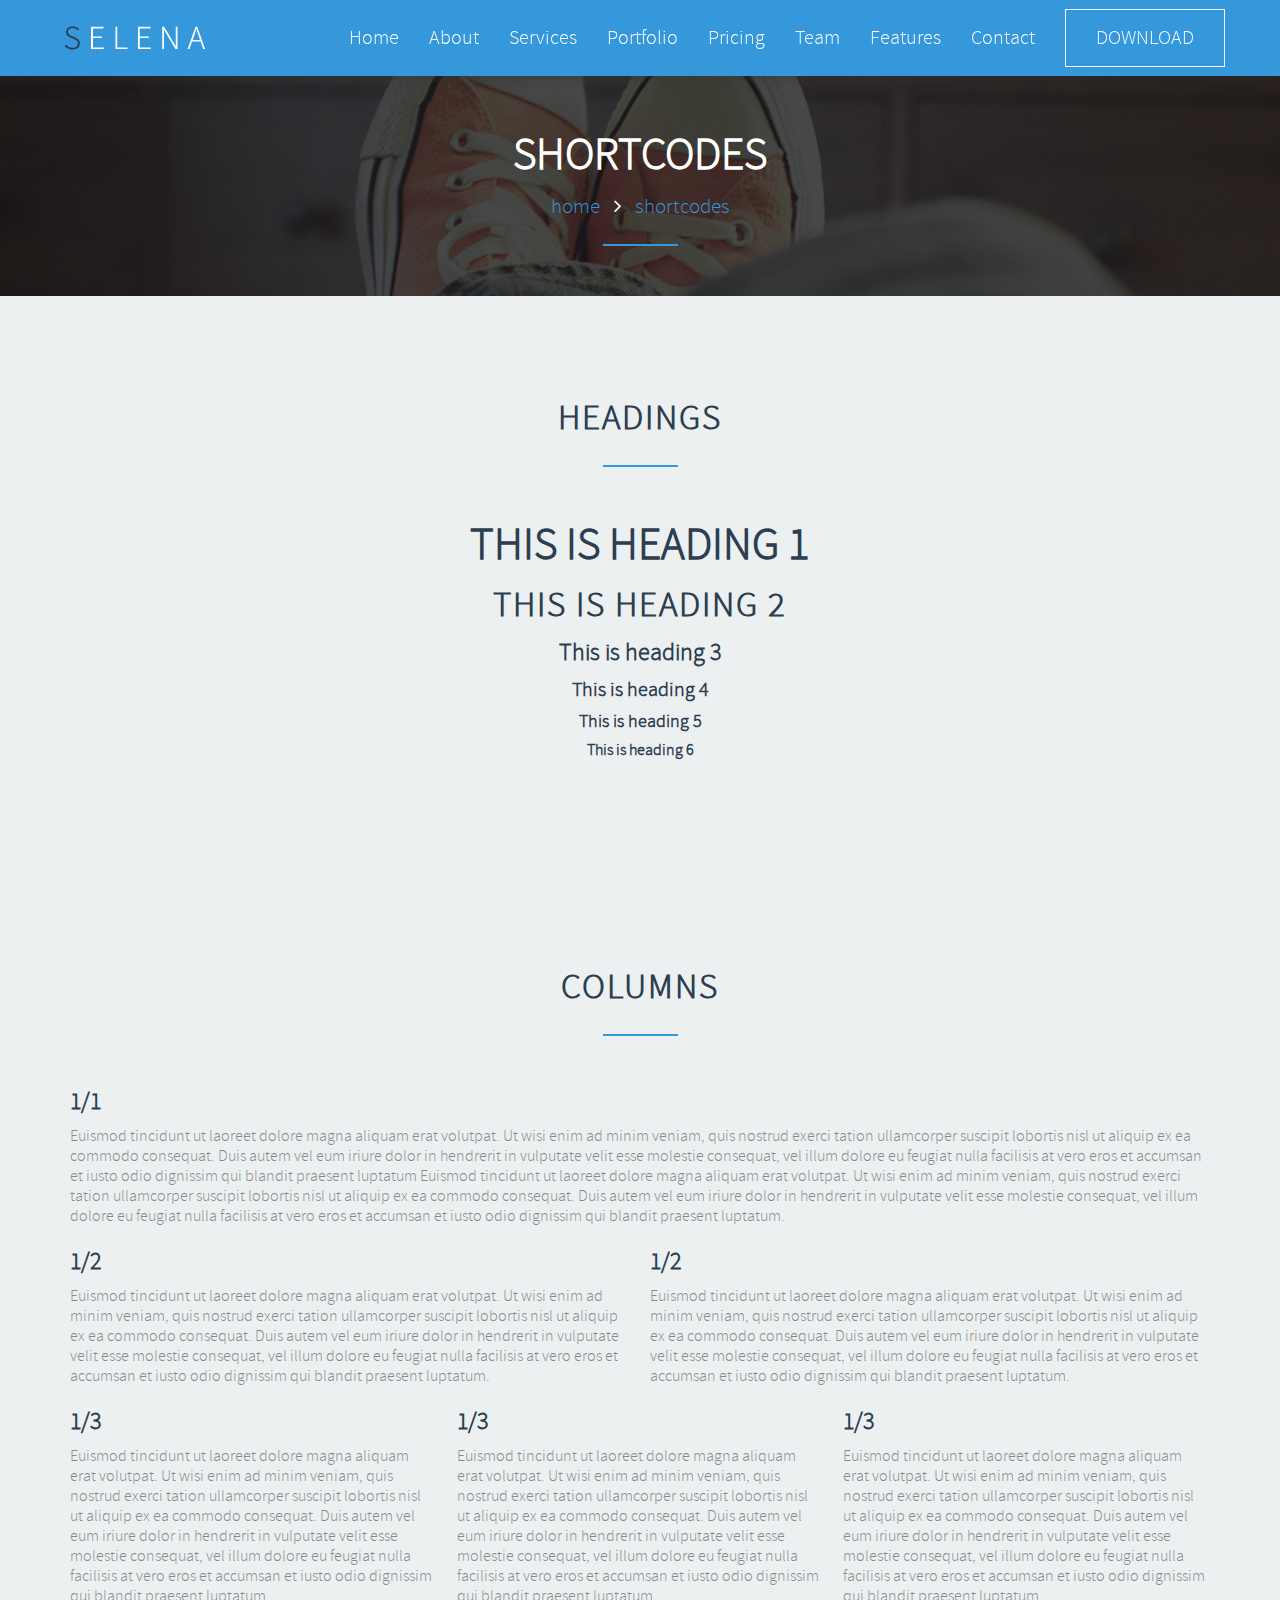
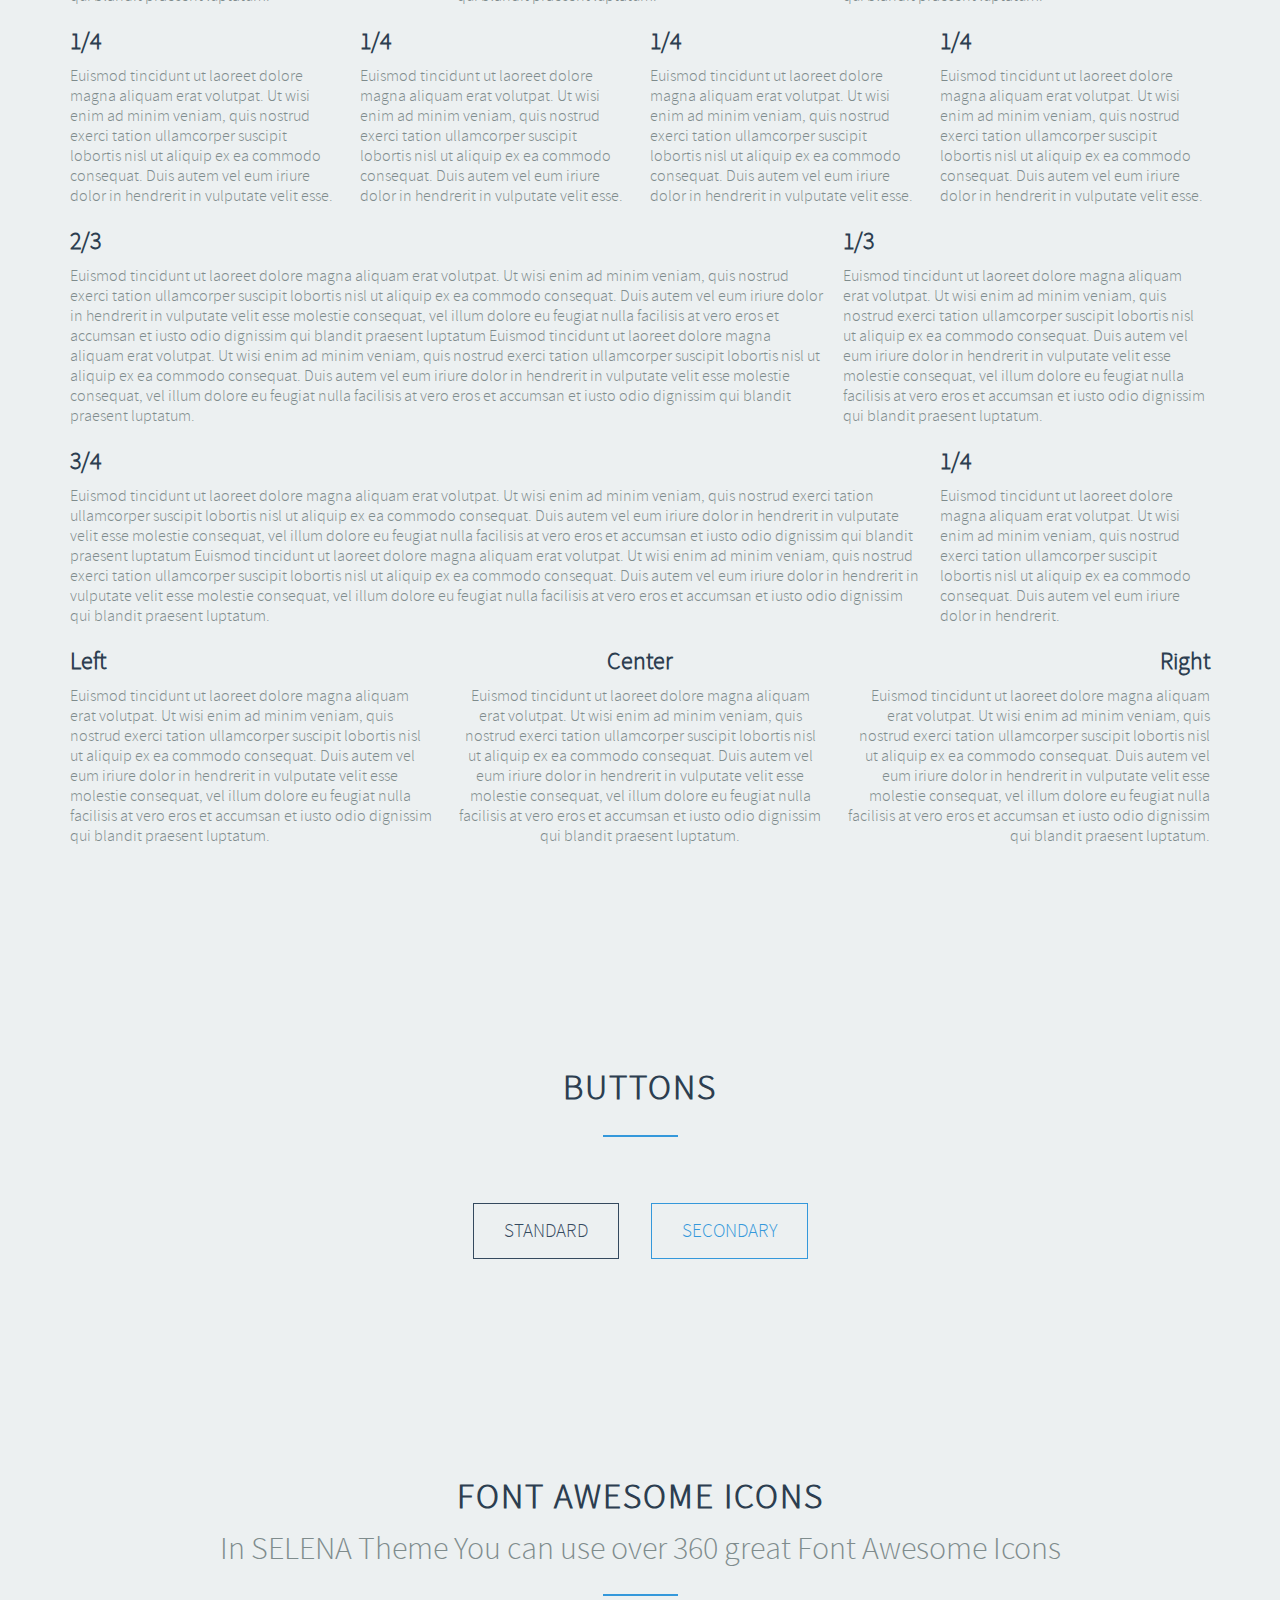
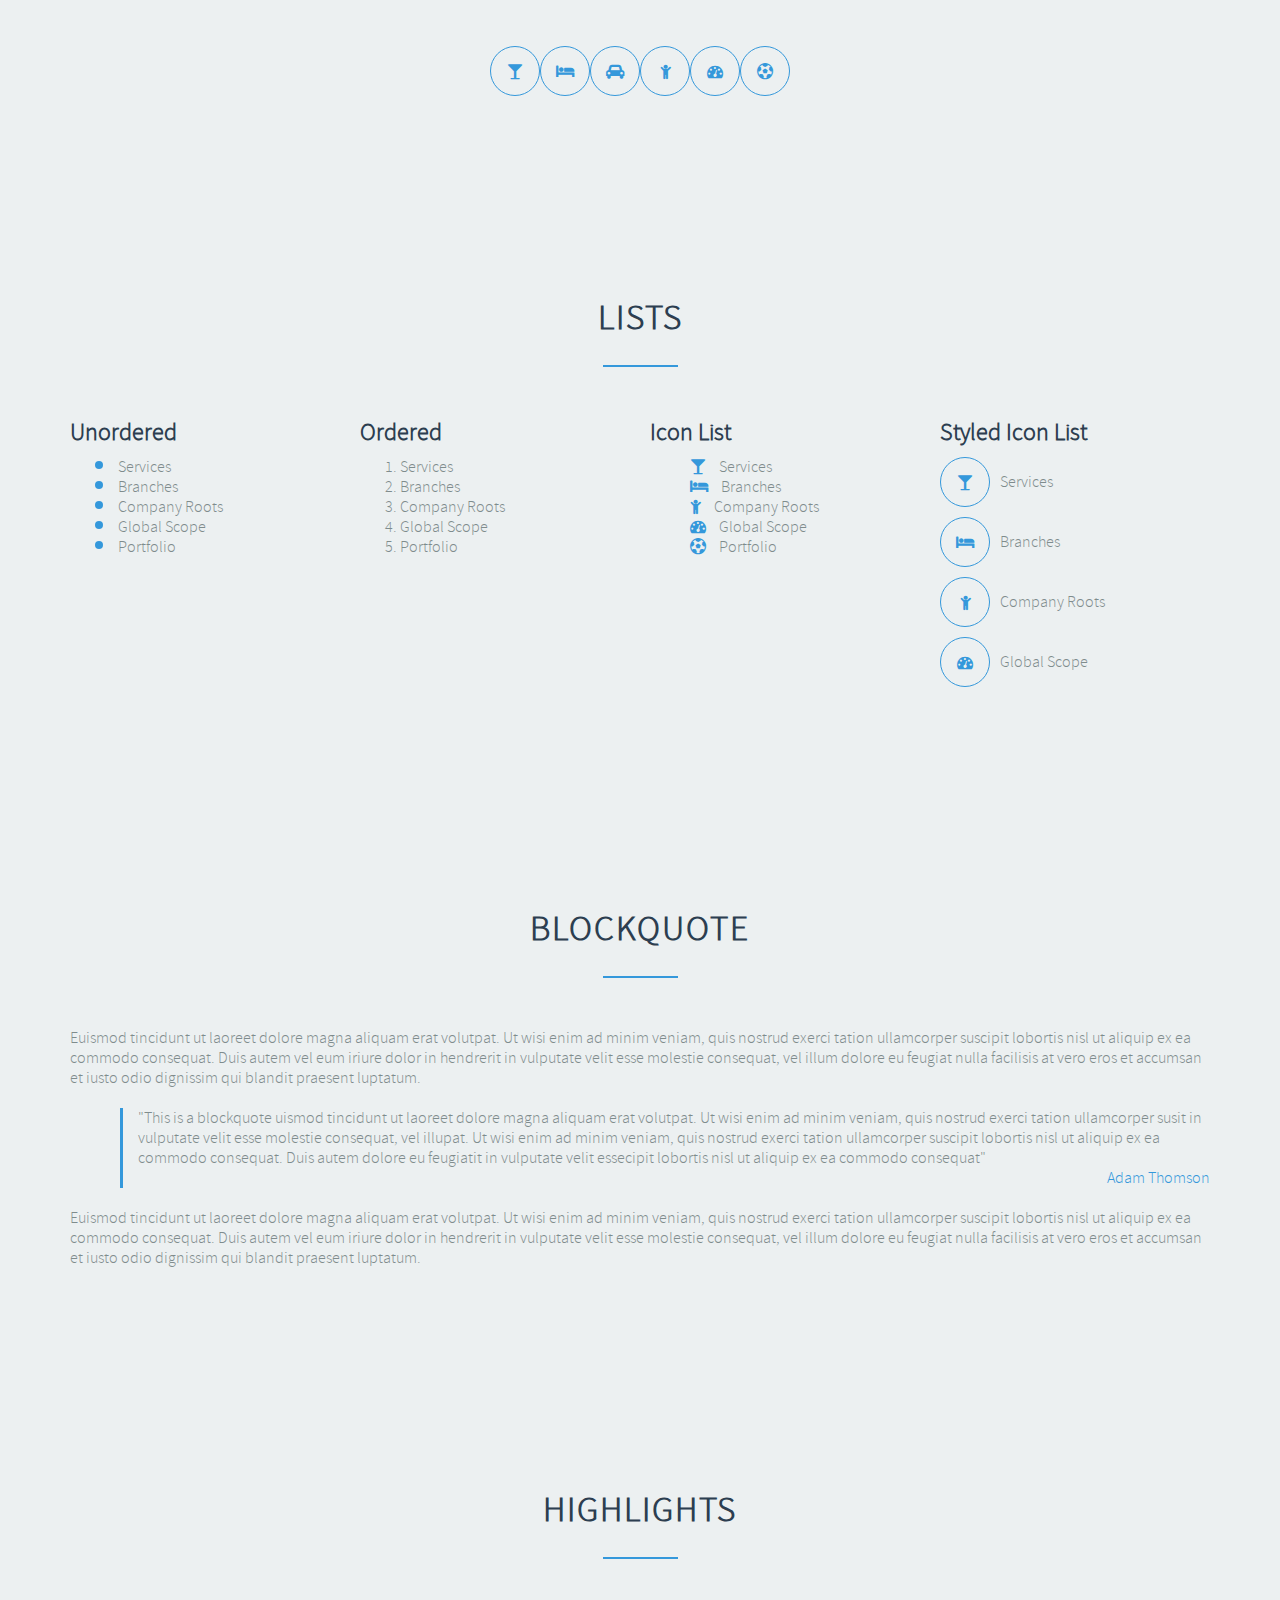
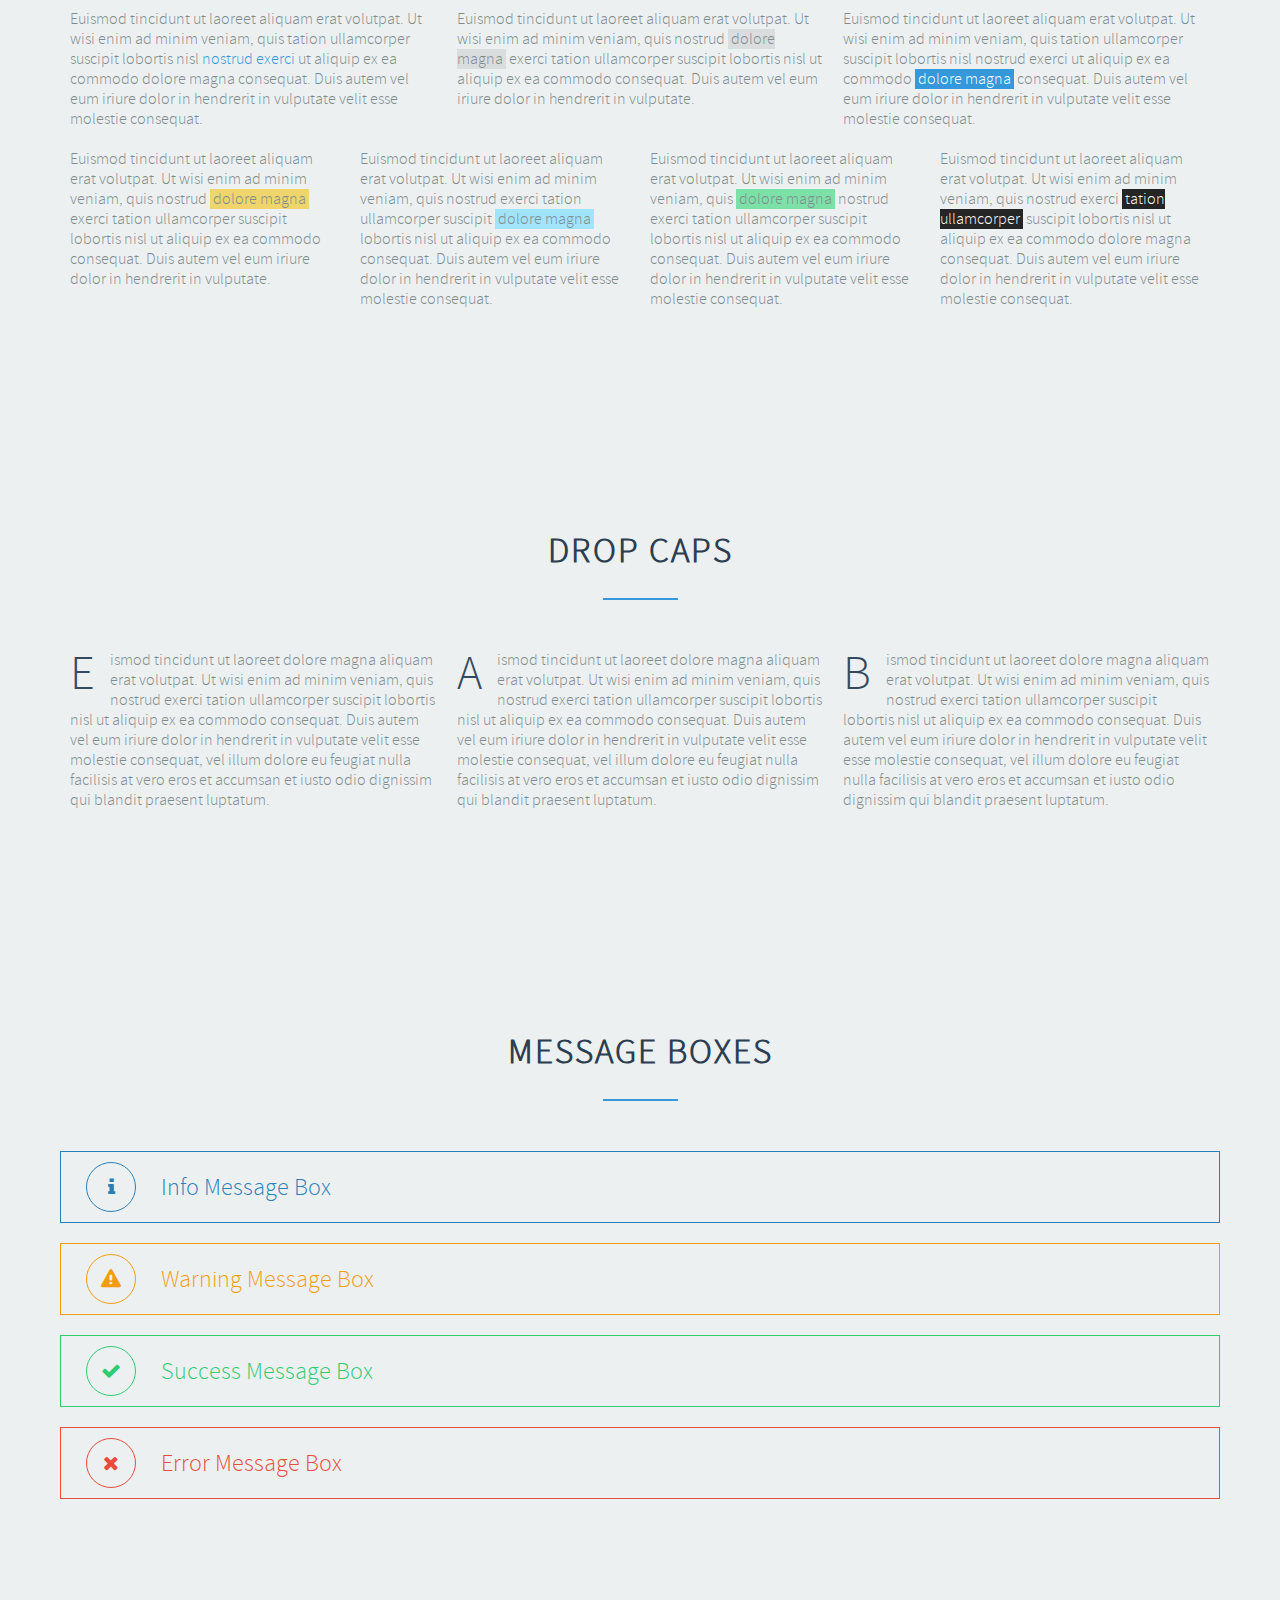
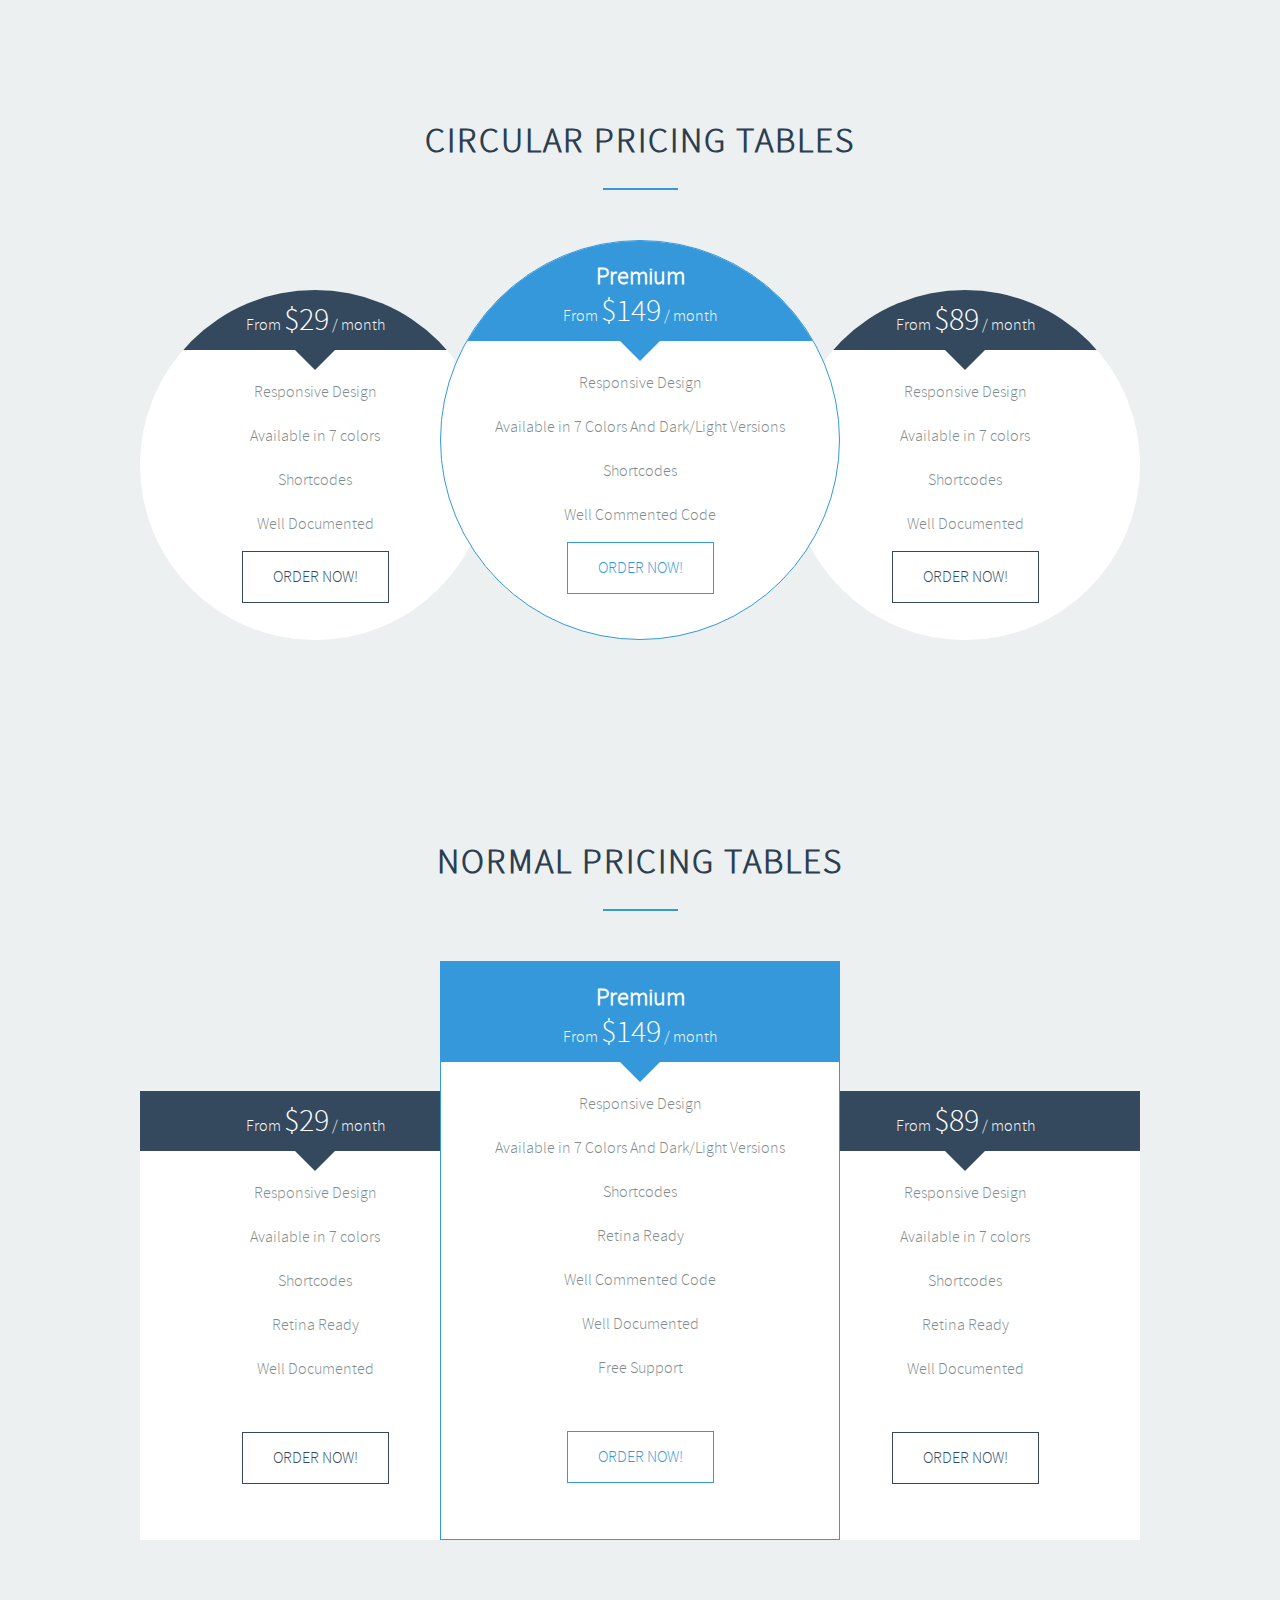
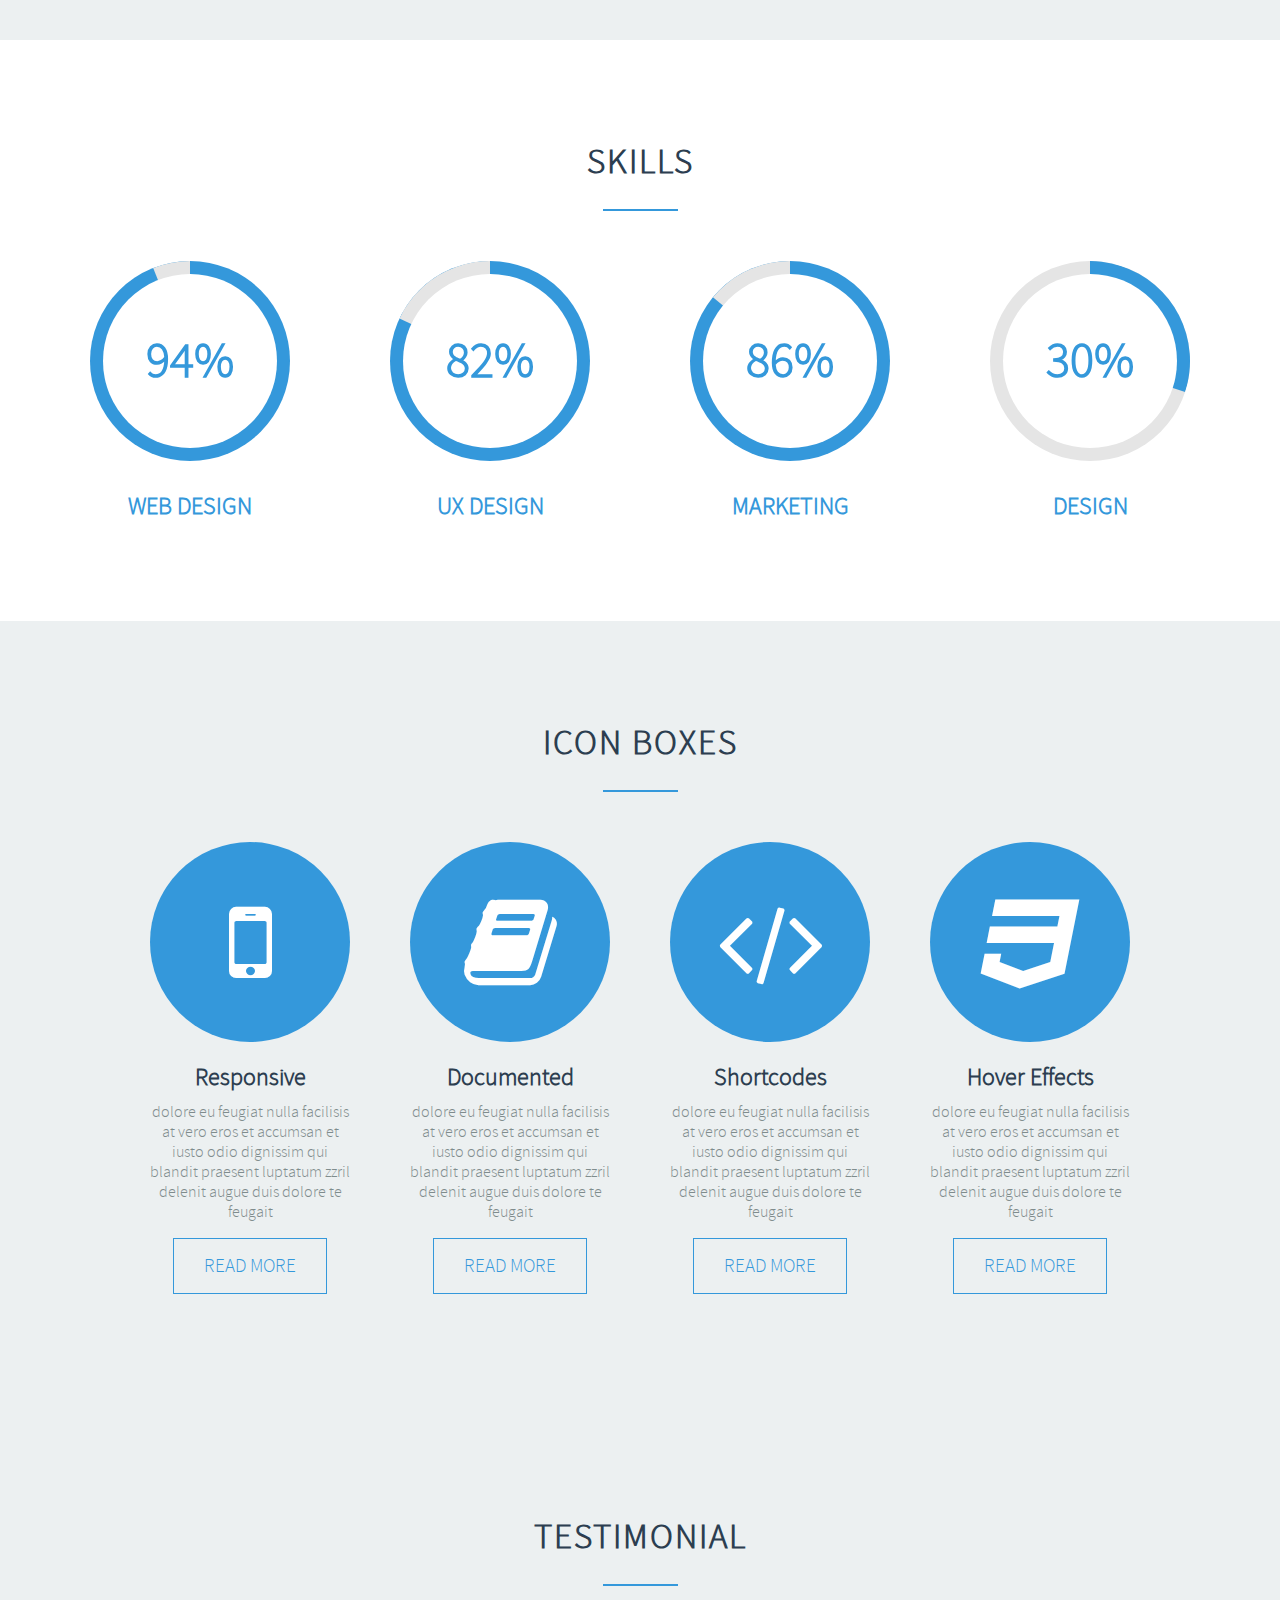
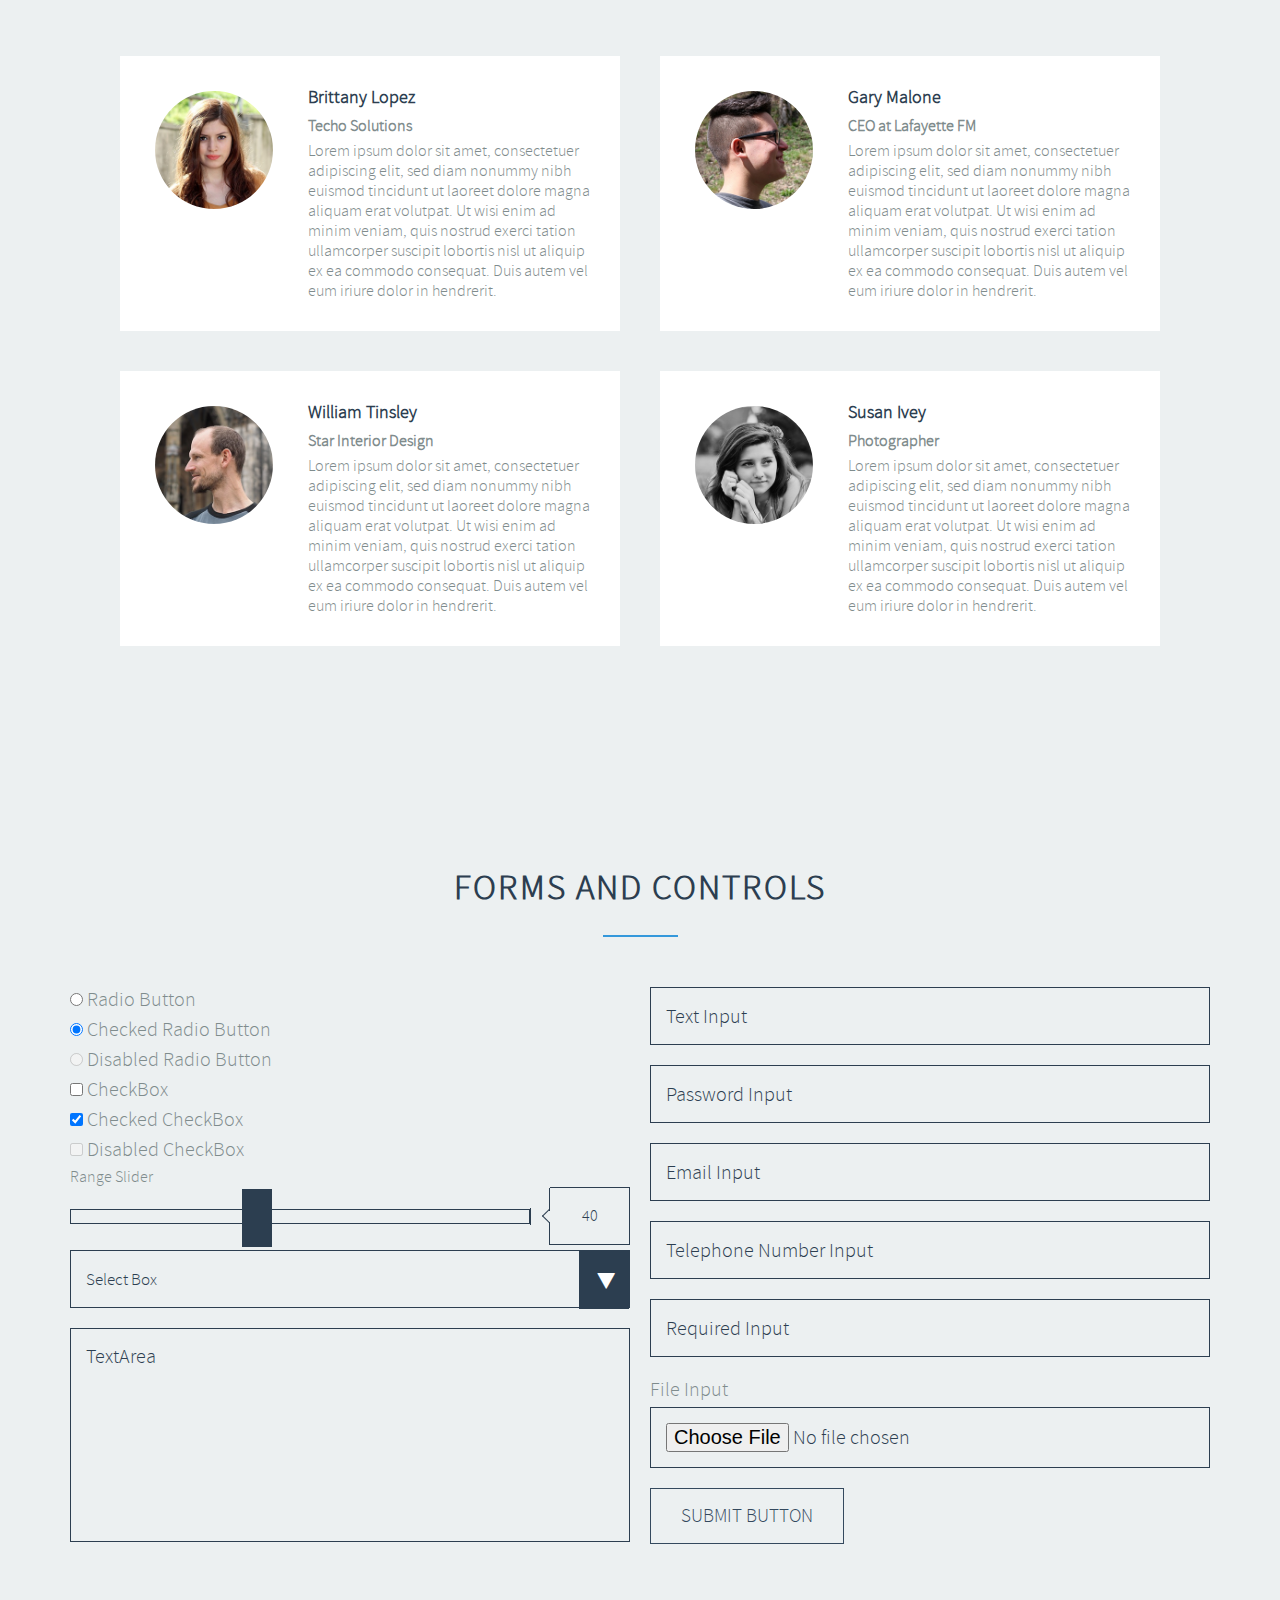
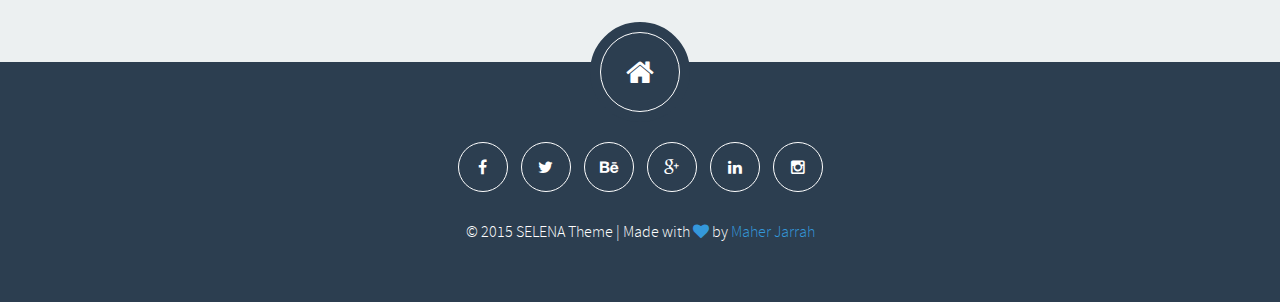
<file: shortcodes.html>
<!-------------------------------------------------------------------------------
=========================================
SELENA - Free Multi-purpose One Page Template
Version: 1.0 (Initial Release)
Designed By: Maher Jarrah

Website:		http://maherjarrah.com
Twitter:			https://twitter.com/MaherJarrah1
Facebook:		https://fb.com/maherjarrah111
Behance: 		https://www.behance.net/maherjarrah

You can use this template for your personal purposes only, and it's under Creative Commons Attribution-NonCommercial v3.0 license https://creativecommons.org/licenses/by-nc/3.0/
=========================================
--------------------------------------------------------------------------------->

<!DOCTYPE html>
<html lang="en">
<head>
<meta charset="UTF-8">
<meta name="description" content="SELENA - Free Multi-Purpose One Page Template">
<meta name="keywords" content="SELENA, Free, Multi-Purpose, One Page, Template, Responsive, HTML5, CSS3">
<meta name="author" content="Maher Jarrah">
<meta name="viewport" content="width=device-width, initial-scale=1, maximum-scale=1">

<!-- SITE TITLE -->
<title>SELENA - Free Multi-Purpose One Page Template</title>

<!-- =========================
      FAV AND TOUCH ICONS  
========================= -->	
<link rel="icon" href="images/favicon.ico">
<link rel="apple-touch-icon" sizes="57x57" href="images/apple-touch-icon-57x57.png">
<link rel="apple-touch-icon" sizes="60x60" href="images/apple-touch-icon-60x60.png">
<link rel="apple-touch-icon" sizes="72x72" href="images/apple-touch-icon-72x72.png">
<link rel="apple-touch-icon" sizes="76x76" href="images/apple-touch-icon-76x76.png">
<link rel="apple-touch-icon" sizes="114x114" href="images/apple-touch-icon-114x114.png">
<link rel="apple-touch-icon" sizes="120x120" href="images/apple-touch-icon-120x120.png">
<link rel="apple-touch-icon" sizes="144x144" href="images/apple-touch-icon-144x144.png">
<link rel="apple-touch-icon" sizes="152x152" href="images/apple-touch-icon-152x152.png">
<link rel="apple-touch-icon" sizes="180x180" href="images/apple-touch-icon-180x180.png">

<!-- =========================
     STYLESHEET
========================= -->	
<!-- FONT AWESOME -->
<link rel="stylesheet" href="css/font-awesome.min.css">

<!-- FORMSTONE NAVIGATION -->
<link rel="stylesheet" href="css/navigation.css">

<!-- COLORS -->
<link rel="stylesheet" href="css/colors/blue.css"> <!-- DEFAULT COLOR/ CURRENTLY USING -->
<!-- <link rel="stylesheet" href="css/colors/red.css"> -->
<!-- <link rel="stylesheet" href="css/colors/green.css"> -->
<!-- <link rel="stylesheet" href="css/colors/yellow.css"> -->
<!-- <link rel="stylesheet" href="css/colors/turquoise.css"> -->
<!-- <link rel="stylesheet" href="css/colors/purple.css"> -->
<!-- <link rel="stylesheet" href="css/colors/orange.css"> -->

<!-- CUSTOM STYLESHEET -->
<link rel="stylesheet" href="css/styles.css">

<!-- RESPONSIVE FIXES -->
<link rel="stylesheet" href="css/responsive.css">

<!-- Jquery -->
<script src="js/jquery-2.0.3.min.js"></script>

<script>
//make sure that js is enabled
$('html').addClass('js');
</script>

<!--[if IE]>
<style>label {display: block;}</style>
<![endif]-->

</head>

<body>
<!-- =========================
     PRELOADER
========================== -->
<div class="preloader"></div>

<!-- =========================
     NAVIGATION 
========================== -->
<nav class="navigation dark-bg">
	<div class="wrapper">
		
		<!-- NAVIGATION HEADER -->
		<div class="navbar-header">
			<!-- LOGO -->
			<a class="navigation-logo" href="#">
				<img src="images/logo.png" alt="logo">
			</a>	
		</div>
		
		<!-- NAVIGATION LINKS -->
		<ul class="navigation-links"  data-navigation-handle=".navbar-header">
			<li><a href="index.html#home">Home</a></li>
			
			<li><a href="index.html#about">About</a></li>
			
			<li><a href="index.html#services">Services</a></li>
			
			<li><a href="index.html#portfolio">Portfolio</a></li>
			
			<li><a href="index.html#pricing">Pricing</a></li>
			
			<li><a href="index.html#team">Team</a></li>
			
			<li>
				<a href="#" class="external">Features</a> <!-- external link (out of this page) -->
				
				<!-- DROP DOWN -->
				<ul>
					<li><a href="single-portfolio.html">Single Portfolio</a></li>
					<li><a href="404.html">404 Page</a></li>
					<li><a href="shortcodes.html">Shortcodes</a></li>
				</ul>
			</li>
			
			<li><a href="index.html#contact">Contact</a></li>	
			
			<li>
				<!-- BUTTON -->
				<div class="btn-container">
					<a class="btn standard-btn" href="#">Download</a>
				</div>		
			</li>
		</ul>
		
	</div> <!-- /END WRAPPER -->
</nav>

<!-- =========================
     HEADER
============================== -->	
<header class="page-header dark-bg" id="home">
	
	<div class="color-overlay">
		<div class="wrapper">
		
			<!-- HEADING -->
			<h1>Shortcodes</h1>
			
			<!-- BREADCRUMBS -->
			<div class="breadcrumbs">
				<a href="#">home</a>
				<i class="fa fa-angle-right"></i>
				
				<a href="#">shortcodes</a>
			</div>
			
			<!-- LINE -->
			<div class="main-line"></div>
			
		</div> <!-- /END WRAPPER -->
	</div> <!-- /END COLOR OVERLAY -->
	
</header>

<!-- =========================
     HEADINGS
============================== -->
<section>
	<div class="wrapper">
	
		<!-- HEADING -->
		<h2>Headings</h2>
		
		<!-- LINE -->
		<div class="main-line"></div>
		
		<h1>This is heading 1</h1>
		<h2>This is heading 2</h2>
		<h3>This is heading 3</h3>
		<h4>This is heading 4</h4>
		<h5>This is heading 5</h5>
		<h6>This is heading 6</h6>
		
	</div> <!-- /END WRAPPER -->
</section>

<!-- =========================
     COLUMNS
============================== -->
<section>
	<div class="wrapper">
	
		<!-- HEADING -->
		<h2>Columns</h2>
		
		<!-- LINE -->
		<div class="main-line"></div>
		
		<!-- ONE COLUMNS -->
		<div class="col-12">
			<!-- HEADING -->
			<h3>1/1</h3>
			
			<!-- PARAGRAPH -->
			<p>
				Euismod tincidunt ut laoreet dolore magna aliquam erat volutpat. Ut wisi enim ad minim veniam, quis nostrud exerci tation ullamcorper suscipit lobortis nisl ut aliquip ex ea commodo consequat. Duis autem vel eum iriure dolor in hendrerit in vulputate velit esse molestie consequat, vel illum dolore eu feugiat nulla facilisis at vero eros et accumsan et iusto odio dignissim qui blandit praesent luptatum Euismod tincidunt ut laoreet dolore magna aliquam erat volutpat. Ut wisi enim ad minim veniam, quis nostrud exerci tation ullamcorper suscipit lobortis nisl ut aliquip ex ea commodo consequat. Duis autem vel eum iriure dolor in hendrerit in vulputate velit esse molestie consequat, vel illum dolore eu feugiat nulla facilisis at vero eros et accumsan et iusto odio dignissim qui blandit praesent luptatum.
			</p>
		</div>
		
		<!-- TOW COLUMNS -->
		<div class="col-6">
			<!-- HEADING -->
			<h3>1/2</h3>
			<!-- PARAGRAPH -->
			<p>
				Euismod tincidunt ut laoreet dolore magna aliquam erat volutpat. Ut wisi enim ad minim veniam, quis nostrud exerci tation ullamcorper suscipit lobortis nisl ut aliquip ex ea commodo consequat. Duis autem vel eum iriure dolor in hendrerit in vulputate velit esse molestie consequat, vel illum dolore eu feugiat nulla facilisis at vero eros et accumsan et iusto odio dignissim qui blandit praesent luptatum.
			</p>
		</div>
		
		<div class="col-6">
			<!-- HEADING -->
			<h3>1/2</h3>
			
			<!-- PARAGRAPH -->
			<p>
				Euismod tincidunt ut laoreet dolore magna aliquam erat volutpat. Ut wisi enim ad minim veniam, quis nostrud exerci tation ullamcorper suscipit lobortis nisl ut aliquip ex ea commodo consequat. Duis autem vel eum iriure dolor in hendrerit in vulputate velit esse molestie consequat, vel illum dolore eu feugiat nulla facilisis at vero eros et accumsan et iusto odio dignissim qui blandit praesent luptatum.
			</p>
		</div>
		
		
		<!-- THREE COLUMNS -->
		<div class="col-4">
			<!-- HEADING -->
			<h3>1/3</h3>
			
			<!-- PARAGRAPH -->
			<p>
				Euismod tincidunt ut laoreet dolore magna aliquam erat volutpat. Ut wisi enim ad minim veniam, quis nostrud exerci tation ullamcorper suscipit lobortis nisl ut aliquip ex ea commodo consequat. Duis autem vel eum iriure dolor in hendrerit in vulputate velit esse molestie consequat, vel illum dolore eu feugiat nulla facilisis at vero eros et accumsan et iusto odio dignissim qui blandit praesent luptatum.
			</p>
		</div>
			
		<div class="col-4">
			<!-- HEADING -->
			<h3>1/3</h3>
				
			<!-- PARAGRAPH -->
			<p>
				Euismod tincidunt ut laoreet dolore magna aliquam erat volutpat. Ut wisi enim ad minim veniam, quis nostrud exerci tation ullamcorper suscipit lobortis nisl ut aliquip ex ea commodo consequat. Duis autem vel eum iriure dolor in hendrerit in vulputate velit esse molestie consequat, vel illum dolore eu feugiat nulla facilisis at vero eros et accumsan et iusto odio dignissim qui blandit praesent luptatum.
			</p>
		</div>
			
		<div class="col-4">
			<!-- HEADING -->
			<h3>1/3</h3>
			
			<!-- PARAGRAPH -->
			<p>
				Euismod tincidunt ut laoreet dolore magna aliquam erat volutpat. Ut wisi enim ad minim veniam, quis nostrud exerci tation ullamcorper suscipit lobortis nisl ut aliquip ex ea commodo consequat. Duis autem vel eum iriure dolor in hendrerit in vulputate velit esse molestie consequat, vel illum dolore eu feugiat nulla facilisis at vero eros et accumsan et iusto odio dignissim qui blandit praesent luptatum.
			</p>
		</div>
		
		<!-- FOUR COLUMNS -->
		<div class="col-3">
			<!-- HEADING -->
			<h3>1/4</h3>
			
			<!-- PARAGRAPH -->
			<p>
				Euismod tincidunt ut laoreet dolore magna aliquam erat volutpat. Ut wisi enim ad minim veniam, quis nostrud exerci tation ullamcorper suscipit lobortis nisl ut aliquip ex ea commodo consequat. Duis autem vel eum iriure dolor in hendrerit in vulputate velit esse.
			</p>
			
		</div>
			
		<div class="col-3">
			<!-- HEADING -->
			<h3>1/4</h3>
			
			<!-- PARAGRAPH -->
			<p>
				Euismod tincidunt ut laoreet dolore magna aliquam erat volutpat. Ut wisi enim ad minim veniam, quis nostrud exerci tation ullamcorper suscipit lobortis nisl ut aliquip ex ea commodo consequat. Duis autem vel eum iriure dolor in hendrerit in vulputate velit esse.
			</p>
		</div>
			
		<div class="col-3">
			<!-- HEADING -->
			<h3>1/4</h3>
			
			<!-- PARAGRAPH -->
			<p>
				Euismod tincidunt ut laoreet dolore magna aliquam erat volutpat. Ut wisi enim ad minim veniam, quis nostrud exerci tation ullamcorper suscipit lobortis nisl ut aliquip ex ea commodo consequat. Duis autem vel eum iriure dolor in hendrerit in vulputate velit esse.
			</p>
		</div>
			
		<div class="col-3">
			<!-- HEADING -->
			<h3>1/4</h3>
			
			<!-- PARAGRAPH -->
			<p>
				Euismod tincidunt ut laoreet dolore magna aliquam erat volutpat. Ut wisi enim ad minim veniam, quis nostrud exerci tation ullamcorper suscipit lobortis nisl ut aliquip ex ea commodo consequat. Duis autem vel eum iriure dolor in hendrerit in vulputate velit esse.
			</p>
		</div>
		
		<!--  -->
		<div class="col-8">
			<!-- HEADING -->
			<h3>2/3</h3>
			
			<!-- PARAGRAPH -->
			<p>
				Euismod tincidunt ut laoreet dolore magna aliquam erat volutpat. Ut wisi enim ad minim veniam, quis nostrud exerci tation ullamcorper suscipit lobortis nisl ut aliquip ex ea commodo consequat. Duis autem vel eum iriure dolor in hendrerit in vulputate velit esse molestie consequat, vel illum dolore eu feugiat nulla facilisis at vero eros et accumsan et iusto odio dignissim qui blandit praesent luptatum Euismod tincidunt ut laoreet dolore magna aliquam erat volutpat. Ut wisi enim ad minim veniam, quis nostrud exerci tation ullamcorper suscipit lobortis nisl ut aliquip ex ea commodo consequat. Duis autem vel eum iriure dolor in hendrerit in vulputate velit esse molestie consequat, vel illum dolore eu feugiat nulla facilisis at vero eros et accumsan et iusto odio dignissim qui blandit praesent luptatum.
			</p>
		</div>
		
		<div class="col-4">
			<!-- HEADING -->
			<h3>1/3</h3>
			
			<!-- PARAGRAPH -->
			<p>
				Euismod tincidunt ut laoreet dolore magna aliquam erat volutpat. Ut wisi enim ad minim veniam, quis nostrud exerci tation ullamcorper suscipit lobortis nisl ut aliquip ex ea commodo consequat. Duis autem vel eum iriure dolor in hendrerit in vulputate velit esse molestie consequat, vel illum dolore eu feugiat nulla facilisis at vero eros et accumsan et iusto odio dignissim qui blandit praesent luptatum.
			</p>
		</div>
		
		<!--  -->
		<div class="col-9">
			<!-- HEADING -->
			<h3>3/4</h3>
			
			<!-- PARAGRAPH -->
			<p>
				Euismod tincidunt ut laoreet dolore magna aliquam erat volutpat. Ut wisi enim ad minim veniam, quis nostrud exerci tation ullamcorper suscipit lobortis nisl ut aliquip ex ea commodo consequat. Duis autem vel eum iriure dolor in hendrerit in vulputate velit esse molestie consequat, vel illum dolore eu feugiat nulla facilisis at vero eros et accumsan et iusto odio dignissim qui blandit praesent luptatum Euismod tincidunt ut laoreet dolore magna aliquam erat volutpat. Ut wisi enim ad minim veniam, quis nostrud exerci tation ullamcorper suscipit lobortis nisl ut aliquip ex ea commodo consequat. Duis autem vel eum iriure dolor in hendrerit in vulputate velit esse molestie consequat, vel illum dolore eu feugiat nulla facilisis at vero eros et accumsan et iusto odio dignissim qui blandit praesent luptatum.
			</p>
		</div>
			
		<div class="col-3">
			<!-- HEADING -->
			<h3>1/4</h3>
			
			<!-- PARAGRAPH -->
			<p>
				Euismod tincidunt ut laoreet dolore magna aliquam erat volutpat. Ut wisi enim ad minim veniam, quis nostrud exerci tation ullamcorper suscipit lobortis nisl ut aliquip ex ea commodo consequat. Duis autem vel eum iriure dolor in hendrerit.
			</p>
		</div>
		
		<!-- TEXT LEFT -->
		<div class="col-4 text-left">
			<!-- HEADING -->
			<h3>Left</h3>
			
			<!-- PARAGRAPH -->
			<p>
				Euismod tincidunt ut laoreet dolore magna aliquam erat volutpat. Ut wisi enim ad minim veniam, quis nostrud exerci tation ullamcorper suscipit lobortis nisl ut aliquip ex ea commodo consequat. Duis autem vel eum iriure dolor in hendrerit in vulputate velit esse molestie consequat, vel illum dolore eu feugiat nulla facilisis at vero eros et accumsan et iusto odio dignissim qui blandit praesent luptatum.
			</p>
		</div>
		
		<!-- TEXT CENTER -->
		<div class="col-4 text-center">
			<!-- HEADING -->
			<h3>Center</h3>
			
			<!-- PARAGRAPH -->
			<p>
				Euismod tincidunt ut laoreet dolore magna aliquam erat volutpat. Ut wisi enim ad minim veniam, quis nostrud exerci tation ullamcorper suscipit lobortis nisl ut aliquip ex ea commodo consequat. Duis autem vel eum iriure dolor in hendrerit in vulputate velit esse molestie consequat, vel illum dolore eu feugiat nulla facilisis at vero eros et accumsan et iusto odio dignissim qui blandit praesent luptatum.
			</p>
		</div>
		
		<!-- TEXT RIGHT -->
		<div class="col-4 text-right">
			<!-- HEADING -->
			<h3>Right</h3>
			
			<!-- PARAGRAPH -->
			<p>
				Euismod tincidunt ut laoreet dolore magna aliquam erat volutpat. Ut wisi enim ad minim veniam, quis nostrud exerci tation ullamcorper suscipit lobortis nisl ut aliquip ex ea commodo consequat. Duis autem vel eum iriure dolor in hendrerit in vulputate velit esse molestie consequat, vel illum dolore eu feugiat nulla facilisis at vero eros et accumsan et iusto odio dignissim qui blandit praesent luptatum.
			</p>
		</div>
		
	</div> <!-- /END WRAPPER -->
</section>

<!-- =========================
     BUTTONS
============================== -->
<section>
	<div class="wrapper">
		
		<!-- HEADING -->
		<h2>Buttons</h2>
		
		<!-- LINE -->
		<div class="main-line"></div>
		
		<!-- STANDARD BUTTON -->
		<div class="btn-container">
				<a class="btn standard-btn" href="#">Standard</a>
		</div>
		
		<!-- SECONDARY BUTTON -->
		<div class="btn-container">
				<a class="btn secondary-btn" href="#">Secondary</a>
		</div>
		
	</div> <!-- /END WRAPPER -->
</section>

<!-- =========================
     ICONS
============================== -->
<section>
	<div class="wrapper">
	
		<!-- HEADING -->
		<h2>Font Awesome Icons</h2>
		
		<!-- SUB HEADING -->
		<p class="sub-heading">In SELENA Theme You can use over 360 great Font Awesome Icons</p>
		
		<!-- LINE -->
		<div class="main-line"></div>
		
		<!-- ICON -->
		<div class="icon">
			<i class="fa fa-glass"></i>
		</div>
		
		<!-- ICON -->
		<div class="icon">
			<i class="fa fa-bed"></i>
		</div>
		
		<!-- ICON -->
		<div class="icon">
			<i class="fa fa-car"></i>
		</div>
		
		<!-- ICON -->
		<div class="icon">
			<i class="fa fa-child"></i>
		</div>
		
		<!-- ICON -->
		<div class="icon">
			<i class="fa fa-dashboard"></i>
		</div>
		
		<!-- ICON -->
		<div class="icon">
			<i class="fa fa-futbol-o"></i>
		</div>
		
	</div>  <!-- /END WRAPPER -->
</section>

<!-- =========================
     LISTS
============================== -->
<section>
	<div class="wrapper">
		
		<!-- HEADING -->
		<h2>Lists</h2>
		
		<!-- LINE -->
		<div class="main-line"></div>
		
		<div class="col-3">
			<!-- HEADING -->
			<h3>Unordered</h3>
			
			<!-- UNORDERED LIST -->
			<ul class="list">
				<li>Services</li>
				<li>Branches</li>
				<li>Company Roots</li>
				<li>Global Scope</li>
				<li>Portfolio</li>
			</ul>
		</div>
			
		<div class="col-3">
			<!-- HEADING -->
			<h3>Ordered</h3>
			
			<!-- ORDERED LIST -->
			<ol class="list">
				<li>Services</li>
				<li>Branches</li>
				<li>Company Roots</li>
				<li>Global Scope</li>
				<li>Portfolio</li>
			</ol>
		</div>
			
		<div class="col-3">
			<!-- HEADING -->
			<h3>Icon List</h3>
			
			<!-- ICON LIST -->
			<ul class="icon-list">
				<li>
					<i class="fa fa-glass"></i>
					Services
				</li>
				
				<li>
					<i class="fa fa-bed"></i>
					Branches
				</li>
				
				<li>
					<i class="fa fa-child"></i>
					Company Roots
				</li>
				
				<li>
					<i class="fa fa-dashboard"></i>
					Global Scope
				</li>
				
				<li>
					<i class="fa fa-futbol-o"></i>
					Portfolio
				</li>
			</ul>
		</div>
			
		<div class="col-3">
			<!-- HEADING -->
			<h3>Styled Icon List</h3>
			
			<!-- STYLED ICON LIST -->
			<ul class="styled-icon-list">
				<!-- SINGLE LIST ITEM -->
				<li>
					<!-- ICON -->
					<div class="icon">
						<i class="fa fa-glass"></i>
					</div>
					
					<!-- CONTENT -->
					<span class="list-content">Services</span>
				</li>
				
				<!-- SINGLE LIST ITEM -->
				<li>
					<!-- ICON -->
					<div class="icon">
						<i class="fa fa-bed"></i>
					</div>
					
					<!-- CONTENT -->
					<span class="list-content">Branches</span>
				</li>
					
				<!-- SINGLE LIST ITEM -->
				<li>
					<!-- ICON -->
					<div class="icon">
						<i class="fa fa-child"></i>
					</div>
					
					<!-- CONTENT -->
					<span class="list-content">Company Roots</span>
				</li>
				
				<!-- SINGLE LIST ITEM -->
				<li>
					<!-- ICON -->
					<div class="icon">
						<i class="fa fa-dashboard"></i>
					</div>
					
					<!-- CONTENT -->
					<span class="list-content">Global Scope</span>
				</li>
			</ul>
		</div>
		
	</div> <!-- /END WRAPPER -->
</section>

<!-- =========================
     BLOCKQUOTE
============================== -->
<section>
	<div class="wrapper">
	
		<!-- HEADING -->
		<h2>Blockquote</h2>
		
		<!-- LINE -->
		<div class="main-line"></div>
		
		<div class="col-12">
			<!-- PARAGRAPH -->
			<p>
				Euismod tincidunt ut laoreet dolore magna aliquam erat volutpat. Ut wisi enim ad minim veniam, quis nostrud exerci tation ullamcorper suscipit lobortis nisl ut aliquip ex ea commodo consequat. Duis autem vel eum iriure dolor in hendrerit in vulputate velit esse molestie consequat, vel illum dolore eu feugiat nulla facilisis at vero eros et accumsan et iusto odio dignissim qui blandit praesent luptatum.
			</p>
			
			<!-- BLOCKQUOTE -->
			<blockquote>
				"This is a blockquote uismod tincidunt ut laoreet dolore magna aliquam erat volutpat. Ut wisi enim ad minim veniam, quis nostrud exerci tation ullamcorper susit in vulputate velit esse molestie consequat, vel illupat. Ut wisi enim ad minim veniam, quis nostrud exerci tation ullamcorper suscipit lobortis nisl ut aliquip ex ea commodo consequat. Duis autem dolore eu feugiatit in vulputate velit essecipit lobortis nisl ut aliquip ex ea commodo consequat"
				
				<!-- AUTHOR -->
				<span class="author">Adam Thomson</span>
			</blockquote>
			
			<!-- PARAGRAPH -->			
			<p>
				Euismod tincidunt ut laoreet dolore magna aliquam erat volutpat. Ut wisi enim ad minim veniam, quis nostrud exerci tation ullamcorper suscipit lobortis nisl ut aliquip ex ea commodo consequat. Duis autem vel eum iriure dolor in hendrerit in vulputate velit esse molestie consequat, vel illum dolore eu feugiat nulla facilisis at vero eros et accumsan et iusto odio dignissim qui blandit praesent luptatum.
			</p>
		</div>
		
	</div> <!-- /END WRAPPER -->
</section>


<!-- =========================
     HIGHLIGHTS
============================== -->
<section>
	<div class="wrapper">
		
		<!-- HEADING -->
		<h2>Highlights</h2>
		
		<!-- LINE -->
		<div class="main-line"></div>
		
		<div class="col-4">
			<!-- PARAGRAPH -->
			<p>
				Euismod tincidunt ut laoreet aliquam erat volutpat. Ut wisi enim ad minim veniam, quis tation ullamcorper suscipit lobortis nisl <span class="colored-text">nostrud exerci</span> ut aliquip ex ea commodo dolore magna consequat. Duis autem vel eum iriure dolor in hendrerit in vulputate velit esse molestie consequat.
			</p>
		</div>
		
		<div class="col-4">
			<!-- PARAGRAPH -->
			<p>
				Euismod tincidunt ut laoreet aliquam erat volutpat. Ut wisi enim ad minim veniam, quis nostrud <mark class="label-default">dolore magna</mark> exerci tation ullamcorper suscipit lobortis nisl ut aliquip ex ea commodo consequat. Duis autem vel eum iriure dolor in hendrerit in vulputate.
			</p>
		</div>
		
		<div class="col-4">
			<!-- PARAGRAPH -->
			<p>
				Euismod tincidunt ut laoreet aliquam erat volutpat. Ut wisi enim ad minim veniam, quis tation ullamcorper suscipit lobortis nisl nostrud exerci ut aliquip ex ea commodo <mark>dolore magna</mark> consequat. Duis autem vel eum iriure dolor in hendrerit in vulputate velit esse molestie consequat.
			</p>
		</div>
		
		<div class="col-3">
			<!-- PARAGRAPH -->
			<p>
				Euismod tincidunt ut laoreet aliquam erat volutpat. Ut wisi enim ad minim veniam, quis nostrud <mark class="label-warning">dolore magna</mark> exerci tation ullamcorper suscipit lobortis nisl ut aliquip ex ea commodo consequat. Duis autem vel eum iriure dolor in hendrerit in vulputate.
			</p>
		</div>
		
		<div class="col-3">
			<!-- PARAGRAPH -->
			<p>
				Euismod tincidunt ut laoreet aliquam erat volutpat. Ut wisi enim ad minim veniam, quis nostrud exerci tation ullamcorper suscipit <mark class="label-info">dolore magna</mark> lobortis nisl ut aliquip ex ea commodo consequat. Duis autem vel eum iriure dolor in hendrerit in vulputate velit esse molestie consequat.
			</p>
		</div>
		
		<div class="col-3">
			<!-- PARAGRAPH -->
			<p>
				Euismod tincidunt ut laoreet aliquam erat volutpat. Ut wisi enim ad minim veniam, quis <mark class="label-success">dolore magna</mark> nostrud exerci tation ullamcorper suscipit lobortis nisl ut aliquip ex ea commodo consequat. Duis autem vel eum iriure dolor in hendrerit in vulputate velit esse molestie consequat.
			</p>
		</div>
		
		<div class="col-3">
			<!-- PARAGRAPH -->
			<p>
				Euismod tincidunt ut laoreet aliquam erat volutpat. Ut wisi enim ad minim veniam, quis nostrud exerci <mark class="label-inverse">tation ullamcorper</mark> suscipit lobortis nisl ut aliquip ex ea commodo dolore magna consequat. Duis autem vel eum iriure dolor in hendrerit in vulputate velit esse molestie consequat.
			</p>
		</div>
		
	</div> <!-- /END WRAPPER -->
</section>

<!-- =========================
     DROP CAPS
============================== -->
<section>
	<div class="wrapper">
		
		<!-- HEADING -->
		<h2>Drop Caps</h2>
		
		<!-- LINE -->
		<div class="main-line"></div>
		
		<div class="col-4">
			<!-- PARAGRAPH -->
			<p class="drop-cap">
				eismod tincidunt ut laoreet dolore magna aliquam erat volutpat. Ut wisi enim ad minim veniam, quis nostrud exerci tation ullamcorper suscipit lobortis nisl ut aliquip ex ea commodo consequat. Duis autem vel eum iriure dolor in hendrerit in vulputate velit esse molestie consequat, vel illum dolore eu feugiat nulla facilisis at vero eros et accumsan et iusto odio dignissim qui blandit praesent luptatum.
			</p>
		</div>
			
		<div class="col-4">
			<!-- PARAGRAPH -->
			<p class="drop-cap">
				aismod tincidunt ut laoreet dolore magna aliquam erat volutpat. Ut wisi enim ad minim veniam, quis nostrud exerci tation ullamcorper suscipit lobortis nisl ut aliquip ex ea commodo consequat. Duis autem vel eum iriure dolor in hendrerit in vulputate velit esse molestie consequat, vel illum dolore eu feugiat nulla facilisis at vero eros et accumsan et iusto odio dignissim qui blandit praesent luptatum.
			</p>
		</div>
		
		<div class="col-4">
			<!-- PARAGRAPH -->
			<p class="drop-cap">
				bismod tincidunt ut laoreet dolore magna aliquam erat volutpat. Ut wisi enim ad minim veniam, quis nostrud exerci tation ullamcorper suscipit lobortis nisl ut aliquip ex ea commodo consequat. Duis autem vel eum iriure dolor in hendrerit in vulputate velit esse molestie consequat, vel illum dolore eu feugiat nulla facilisis at vero eros et accumsan et iusto odio dignissim qui blandit praesent luptatum.
			</p>
		</div>
		
	</div> <!-- /END WRAPPER -->
</section>

<!-- =========================
     MESSAGE BOXES
============================== -->
<section>
	<div class="wrapper">
		
		<!-- HEADING -->
		<h2>Message Boxes</h2>
		
		<!-- LINE -->
		<div class="main-line"></div>
		
		<!-- INFO MESSAGE -->
		<div class="info-message">
			Info Message Box
		</div>
		
		<!-- WARNING MESSAGE -->
		<div class="warning-message">
			Warning Message Box
		</div>
		
		<!-- SUCCESS MESSAGE -->
		<div class="success-message">
			Success Message Box
		</div>
		
		<!-- ERROR MESSAGE -->
		<div class="error-message">
			Error Message Box
		</div>
		
	</div> <!-- /END WRAPPER -->
</section>

<!-- =========================
     PRICING   
========================= -->
<section class="pricing">
	<div class="wrapper">
	
		<!-- HEADING -->
		<h2>Circular Pricing Tables</h2>
		
		<!-- LINE -->
		<div class="main-line"></div>
		
		<!-- CIRCULAR PRICING TABLE -->
		<div class="circular-pricing-table">
			
			<!-- PACKAGE ONE -->
			<div class="package">
				<!-- PACKAGE HEADER -->
				<div class="package-header dark-bg">
					<p>From  <span>$29</span> /  month </p>
				</div>
				
				<!-- PACKAGE FEATURES -->
				<ul class="package-features">
					<li>Responsive Design</li>
					<li>Available in 7 colors</li>
					<li>Shortcodes</li>
					<li>Well Documented</li>
				</ul>
					
				<!-- BUTTON -->
				<div class="btn-container">
					<a class="btn standard-btn" href="#">Order Now!</a>
				</div>
					
			</div> <!-- /END PACKAGE ONE -->
			
			<!-- PACKAGE TWO (MAIN PACKAGE)-->
			<div class="package main-package">
			
				<!-- PACKAGE HEADER -->
				<div class="package-header dark-bg">
					<!-- HEADING -->
					<h3>Premium</h3>
					<p>From  <span>$149</span> /  month </p>
				</div>
				
				<!-- PACKAGE FEATURES -->
				<ul class="package-features">
					<li>Responsive Design</li>
					<li>Available in 7 Colors And Dark/Light Versions</li>
					<li>Shortcodes</li>
					<li>Well Commented Code</li>
				</ul>
				
				<!-- BUTTON -->
				<div class="btn-container">
					<a class="btn secondary-btn" href="#">Order Now!</a>
				</div>
				
			</div> <!-- /END PACKAGE TOW (MAIN PACKAGE) -->
			
			<!-- PACKAGE THREE -->
			<div class="package">
			
				<!-- PACKAGE HEADER -->
				<div class="package-header dark-bg">
					<p>From  <span>$89</span> /  month </p>
				</div>
				
				<!-- PACKAGE FEATURES -->
				<ul class="package-features">
					<li>Responsive Design</li>
					<li>Available in 7 colors</li>
					<li>Shortcodes</li>
					<li>Well Documented</li>
				</ul>
					
				<!-- BUTTON -->
				<div class="btn-container">
					<a class="btn standard-btn" href="#">Order Now!</a>
				</div>	
			</div> <!-- /END PACKAGE THREE -->

		</div> <!-- /END PRICING TABLE-->
		
	</div> <!-- /END WRAPPER -->
</section>

<!-- =========================
     PRICING   
============================== -->
<section class="pricing">
	<div class="wrapper">
	
		<!-- HEADING -->
		<h2>Normal Pricing Tables</h2>
		
		<!-- LINE -->
		<div class="main-line"></div>
		
		<!-- PRICING TABLE -->
		<div class="pricing-table">
			
			<!-- PACKAGE ONE -->
			<div class="package">
				<!-- PACKAGE HEADER -->
				<div class="package-header dark-bg">
					<p>From  <span>$29</span> /  month </p>
				</div>
				
				<!-- PACKAGE FEATURES -->
				<ul class="package-features">
					<li>Responsive Design</li>
					<li>Available in 7 colors</li>
					<li>Shortcodes</li>
					<li>Retina Ready</li>
					<li>Well Documented</li>
				</ul>
					
				<!-- BUTTON -->
				<div class="btn-container">
					<a class="btn standard-btn" href="#">Order Now!</a>
				</div>
					
			</div> <!-- /END PACKAGE ONE -->
			
			<!-- PACKAGE TWO (MAIN PACKAGE)-->
			<div class="package main-package">
			
				<!-- PACKAGE HEADER -->
				<div class="package-header dark-bg">
					<!-- HEADING -->
					<h3>Premium</h3>
					<p>From  <span>$149</span> /  month </p>
				</div>
				
				<!-- PACKAGE FEATURES -->
				<ul class="package-features">
					<li>Responsive Design</li>
					<li>Available in 7 Colors And Dark/Light Versions</li>
					<li>Shortcodes</li>
					<li>Retina Ready</li>
					<li>Well Commented Code</li>
					<li>Well Documented</li>
					<li>Free Support</li>
				</ul>
				
				<!-- BUTTON -->
				<div class="btn-container">
					<a class="btn secondary-btn" href="#">Order Now!</a>
				</div>
				
			</div> <!-- /END PACKAGE TOW (MAIN PACKAGE) -->
			
			<!-- PACKAGE THREE -->
			<div class="package">
			
				<!-- PACKAGE HEADER -->
				<div class="package-header dark-bg">
					<p>From  <span>$89</span> /  month </p>
				</div>
				
				<!-- PACKAGE FEATURES -->
				<ul class="package-features">
					<li>Responsive Design</li>
					<li>Available in 7 colors</li>
					<li>Shortcodes</li>
					<li>Retina Ready</li>
					<li>Well Documented</li>
				</ul>
					
				<!-- BUTTON -->
				<div class="btn-container">
					<a class="btn standard-btn" href="#">Order Now!</a>
				</div>	
			</div> <!-- /END PACKAGE THREE -->
			
		</div> <!-- /END PRICING TABLE-->
		
	</div> <!-- /END WRAPPER -->
</section>

<!-- =========================
     SKILLS
============================== -->
<section class="skills">
	<div class="wrapper">
		<!-- HEADING -->
		<h2>Skills</h2>
		
		<!-- LINE -->
		<div class="main-line"></div>
		
		<!-- SKILL #1 -->
		<div class="skill">
			<div class="progress-pie-chart progress-pie-chart1" data-percent="94">
				<div class="ppc-progress ppc-progress1">
					<div class="ppc-progress-fill ppc-progress-fill1"></div>
				</div>
		
				<div class="ppc-percents ppc-percents1">
					<div class="pcc-percents-wrapper">
						<span>%</span>
					</div>
				</div>
			</div>
			
			<script>
				$(function(){
					var $ppc1 = $('.progress-pie-chart1'),
					percent1 = parseInt($ppc1.data('percent')),
					deg = 360*percent1/100;
					if (percent1 > 50) {
						$ppc1.addClass('gt-50');
					}
					$('.ppc-progress-fill1').css('transform','rotate('+ deg +'deg)');
					$('.ppc-percents1 span').html(percent1+'%');
				});
			</script>
			
			<!-- HEADING -->
			<h3>WEB DESIGN</h3>
		</div>
		<!-- /END SKILL #1 -->
		
		<!-- SKILL #2 -->
		<div class="skill">
			<div class="progress-pie-chart progress-pie-chart2" data-percent="82">
				<div class="ppc-progress ppc-progress2">
					<div class="ppc-progress-fill ppc-progress-fill2"></div>
				</div>
		
				<div class="ppc-percents ppc-percents2">
					<div class="pcc-percents-wrapper">
						<span>%</span>
					</div>
				</div>
			</div>
			
			<script>
				$(function(){
					var $ppc2 = $('.progress-pie-chart2'),
					percent2 = parseInt($ppc2.data('percent')),
					deg = 360*percent2/100;
					if (percent2 > 50) {
						$ppc2.addClass('gt-50');
					}
					$('.ppc-progress-fill2').css('transform','rotate('+ deg +'deg)');
					$('.ppc-percents2 span').html(percent2+'%');
				});
			</script>
			
			<!-- HEADING -->
			<h3>UX DESIGN</h3>
		</div>
		<!-- /END SKILL #2 -->
		
		<!-- SKILL #3 -->
		<div class="skill">
			<div class="progress-pie-chart progress-pie-chart3" data-percent="86">
				<div class="ppc-progress ppc-progress3">
					<div class="ppc-progress-fill ppc-progress-fill3"></div>
				</div>
		
				<div class="ppc-percents ppc-percents3">
					<div class="pcc-percents-wrapper">
						<span>%</span>
					</div>
				</div>
			</div>
			
			<script>
				$(function(){
					var $ppc3 = $('.progress-pie-chart3'),
					percent3 = parseInt($ppc3.data('percent')),
					deg = 360*percent3/100;
					if (percent3 > 50) {
						$ppc3.addClass('gt-50');
					}
					$('.ppc-progress-fill3').css('transform','rotate('+ deg +'deg)');
					$('.ppc-percents3 span').html(percent3+'%');
				});
			</script>
			
			<!-- HEADING -->
			<h3>MARKETING</h3>
		</div>
		<!-- /END SKILL #3 -->
		
		<!-- SKILL #4 -->
		<div class="skill">
			<div class="progress-pie-chart progress-pie-chart4" data-percent="30">
				<div class="ppc-progress ppc-progress4">
					<div class="ppc-progress-fill ppc-progress-fill4"></div>
				</div>
		
				<div class="ppc-percents ppc-percents4">
					<div class="pcc-percents-wrapper">
						<span>%</span>
					</div>
				</div>
			</div>
			
			<script>
				$(function(){
					var $ppc4 = $('.progress-pie-chart4'),
					percent4 = parseInt($ppc4.data('percent')),
					deg = 360*percent4/100;
					if (percent4 > 50) {
						$ppc4.addClass('gt-50');
					}
					$('.ppc-progress-fill4').css('transform','rotate('+ deg +'deg)');
					$('.ppc-percents4 span').html(percent4+'%');	
				});
			</script>
			
			<!-- HEADING -->
			<h3>DESIGN</h3>
		</div>
		<!-- /END SKILL #4 -->
		
	</div> <!-- /END WRAPPER -->
</section>

<!-- =========================
     ICON BOXES
============================== -->
<section>
	<div class="wrapper">
		
		<!-- HEADING -->
		<h2>Icon Boxes</h2>
		
		<!-- LINE -->
		<div class="main-line"></div>
		
		<!-- SINGLE ICON BOX -->
		<div class="icon-box">
			<!-- ICON -->
			<i class="fa fa-mobile"></i>
			
			<!-- HEADING -->
			<h3>Responsive</h3>
			
			<!-- PARAGRAPH -->
			<p>
				dolore eu feugiat nulla facilisis at vero eros et accumsan et iusto odio dignissim qui blandit praesent luptatum zzril delenit augue duis dolore te feugait
			</p>
			
			<!-- BUTTON -->
			<div class="btn-container">
				<a class="btn secondary-btn" href="#">Read More</a>
			</div>
		</div>
		
		<!-- SINGLE ICON BOX -->
		<div class="icon-box">
			<!-- ICON -->
			<i class="fa fa-book"></i>
			
			<!-- HEADING -->
			<h3>Documented</h3>
			
			<!-- PARAGRAPH -->
			<p>
				dolore eu feugiat nulla facilisis at vero eros et accumsan et iusto odio dignissim qui blandit praesent luptatum zzril delenit augue duis dolore te feugait
			</p>
			
			<!-- BUTTON -->
			<div class="btn-container">
				<a class="btn secondary-btn" href="#">Read More</a>
			</div>
		</div>
		
		<!-- SINGLE ICON BOX -->
		<div class="icon-box">
			<!-- ICON -->
			<i class="fa fa-code"></i>
			
			<!-- HEADING -->
			<h3>Shortcodes</h3>
			
			<!-- PARAGRAPH -->
			<p>
				dolore eu feugiat nulla facilisis at vero eros et accumsan et iusto odio dignissim qui blandit praesent luptatum zzril delenit augue duis dolore te feugait
			</p>
			
			<!-- BUTTON -->
			<div class="btn-container">
				<a class="btn secondary-btn" href="#">Read More</a>
			</div>
		</div>
		
		<!-- SINGLE ICON BOX -->
		<div class="icon-box">
			<!-- ICON -->
			<i class="fa fa-css3"></i>
			
			<!-- HEADING -->
			<h3>Hover Effects</h3>
			
			<!-- PARAGRAPH -->
			<p>
				dolore eu feugiat nulla facilisis at vero eros et accumsan et iusto odio dignissim qui blandit praesent luptatum zzril delenit augue duis dolore te feugait
			</p>
			
			<!-- BUTTON -->
			<div class="btn-container">
				<a class="btn secondary-btn" href="#">Read More</a>
			</div>
		</div>
		
	</div> <!-- /END WRAPPER -->
</section>

<!-- =========================
     TESTIMONIALS
============================== -->
<section>
	<div class="wrapper">
	
		<!-- HEADING-->
		<h2>Testimonial</h2>
		
		<!-- LINE -->
		<div class="main-line"></div>
		
		<!-- SINGLE TESTIMONIAL -->
		<div class="testimonial-box">
			<!-- AUTHOR PHOTO -->
			<img src="images/testimonials/brittany-lopez.png" alt="Brittany Lopez">
			
			<div class="testimonial">
				<!-- HEADING -->
				<h5>Brittany Lopez</h5>
				
				<!-- SUB HEADING -->
				<span>Techo Solutions</span>
				
				<!-- TESTIMONIAL CONTENT -->
				<p>
					Lorem ipsum dolor sit amet, consectetuer adipiscing elit, sed diam nonummy nibh euismod tincidunt ut laoreet dolore magna aliquam erat volutpat. Ut wisi enim ad minim veniam, quis nostrud exerci tation ullamcorper suscipit lobortis nisl ut aliquip ex ea commodo consequat. Duis autem vel eum iriure dolor in hendrerit.
				</p>
			</div>
		</div>
		
		<!-- SINGLE TESTIMONIAL -->
		<div class="testimonial-box">
			<!-- AUTHOR PHOTO -->
			<img src="images/testimonials/gary-malone.png" alt="Gary Malone">
			
			<div class="testimonial">
				<!-- HEADING -->
				<h5>Gary Malone</h5>
				
				<!-- SUB HEADING -->
				<span>CEO at Lafayette FM</span>
				
				<!-- TESTIMONIAL CONTENT -->
				<p>
					Lorem ipsum dolor sit amet, consectetuer adipiscing elit, sed diam nonummy nibh euismod tincidunt ut laoreet dolore magna aliquam erat volutpat. Ut wisi enim ad minim veniam, quis nostrud exerci tation ullamcorper suscipit lobortis nisl ut aliquip ex ea commodo consequat. Duis autem vel eum iriure dolor in hendrerit.
				</p>
			</div>
		</div>
		
		<!-- SINGLE TESTIMONIAL -->
		<div class="testimonial-box">
			<!-- AUTHOR PHOTO -->
			<img src="images/testimonials/william-tinsley.png" alt="William Tinsley">
			
			<div class="testimonial">
				<!-- HEADING -->
				<h5>William Tinsley</h5>
				
				<!-- SUB HEADING -->
				<span>Star Interior Design</span>
				
				<!-- TESTIMONIAL CONTENT -->
				<p>
					Lorem ipsum dolor sit amet, consectetuer adipiscing elit, sed diam nonummy nibh euismod tincidunt ut laoreet dolore magna aliquam erat volutpat. Ut wisi enim ad minim veniam, quis nostrud exerci tation ullamcorper suscipit lobortis nisl ut aliquip ex ea commodo consequat. Duis autem vel eum iriure dolor in hendrerit.
				</p>
			</div>
		</div>
		
		<!-- SINGLE TESTIMONIAL -->
		<div class="testimonial-box">
			<!-- AUTHOR PHOTO -->
			<img src="images/testimonials/susan-ivey.png" alt="Susan Ivey">
			
			<div class="testimonial">
				<!-- HEADING -->
				<h5>Susan Ivey</h5>
				
				<!-- SUB HEADING -->
				<span>Photographer</span>
				
				<!-- TESTIMONIAL CONTENT -->
				<p>
					Lorem ipsum dolor sit amet, consectetuer adipiscing elit, sed diam nonummy nibh euismod tincidunt ut laoreet dolore magna aliquam erat volutpat. Ut wisi enim ad minim veniam, quis nostrud exerci tation ullamcorper suscipit lobortis nisl ut aliquip ex ea commodo consequat. Duis autem vel eum iriure dolor in hendrerit.
				</p>
			</div>
		</div>
		
	</div><!-- /END WRAPPER -->
</section>

<!-- =========================
     FORMS AND CONTROLS
============================== -->
<section>
	<div class="wrapper">
		<!-- HEADING -->
		<h2>Forms And Controls</h2>
		
		<!-- LINE -->
		<div class="main-line"></div>
		
		<div class="col-6">
			<!-- Radio Button -->
			<label class="radio-button">
				<input type="radio" id="radio1" name="options" value="option1">
				Radio Button
			</label>
			
			<!-- Checked Radio Button -->
			<label class="radio-button">
				<input type="radio" id="radio2" name="options" value="option2" checked>
				Checked Radio Button
			</label>
			
			<!-- Disabled Radio Button -->
			<label class="radio-button">
				<input type="radio" id="radio3" name="options" value="option3" disabled>
				Disabled Radio Button
			</label>
		
			<!-- CheckBox -->
			<label class="checkbox">
				<input type="checkbox" id="checkbox1" name="checkbox1" value="checkbox1">
				CheckBox
			</label>
			
			<!-- Checked CheckBox -->
			<label class="checkbox">
				<input type="checkbox" id="checkbox2" name="checkbox2" value="checkbox2" checked>
				Checked CheckBox
			</label>
			
			<!-- Disabled CheckBox -->
			<label class="checkbox">
				<input type="checkbox" id="checkbox3" name="checkbox3" value="checkbox3" disabled>
				Disabled CheckBox
			</label>			
			
			<!-- Range Slider -->
			<label class="range-slider">
				<span>Range Slider</span>
				<input type="range" id="range-slider" name="range-slider" value="40" min="0" max="100">
				<span class="range-value">0</span>
			</label>
				
			<!-- Select Box -->
			<label class="select-box">
				<select id="select-box" name="select-box">
					<!-- LABEL FOR OPTIONAL SELECT BOX-->
					<option class="optional-select-box-label" value="" selected>Select Box</option>
					
					<!-- LABEL FOR REQUIRED SELECT BOX -->
					<!--
					<option class="required-select-box-label" value="" selected disabled>Select Box</option>
					-->
				
					<!-- OPTIONS -->
					<option value="awesome">Awesome</option>
					<option value="second">Second</option>
					<option value="SELENA">SELENA</option>
					<option value="photography">Photography</option>
				</select>
			</label>
				
			<!-- TextArea -->
			<label for="textarea">TextArea</label>
			<textarea id="textarea" name="textarea" placeholder="TextArea"></textarea>
		</div>
			
		<div class="col-6">
			<!-- Text Input -->
			<label for="text-input">Text Input</label>
			<input type="text" id="text-input" name="text-input" placeholder="Text Input">
			
			<!-- Password Input -->
			<label for="password-input">Password Input</label>
			<input type="password" id="password-input" name="password-input" placeholder="Password Input">
			
			<!-- Email Input -->
			<label for="email-input">Email Input</label>
			<input type="email" id="email-input" name="email-input" placeholder="Email Input">
			
			<!-- Telephone Number Input -->
			<label for="tel-input">Telephone Number Input</label>
			<input type="tel" id="tel-input" name="tel-input" placeholder="Telephone Number Input">
			
			<!-- Required Input -->
			<label for="required">Required Input</label>
			<input type="text" id="required" name="required" placeholder="Required Input" required>
			
			<!-- File Input -->
			<label class="file-input" for="file-input">File Input</label>
			<input type="file" id="file-input" name="file-input">
			
			<!-- Submit Button -->
			<button type="submit">Submit Button</button>
		</div>
		
	</div> <!-- /END WRAPPER -->
</section>

<!-- =========================
     FOOTER   
========================= -->	
<footer class="dark-bg">
	<!-- BACK TO TOP -->
	<a class="icon back-to-top" href="#home"><i class="fa fa-home"></i></a>
	
	<!-- SOCIAL NAVIGATION -->
	<ul class="social-navigation">
		<li><a href="https://www.facebook.com/maherjarrah111" class="icon"><i class="fa fa-facebook"></i></a></li>
		<li><a href="https://twitter.com/MaherJarrah1" class="icon"><i class="fa fa-twitter"></i></a></li>
		<li><a href="https://www.behance.net/maherjarrah" class="icon"><i class="fa fa-behance"></i></a></li>
		<li><a href="#" class="icon"><i class="fa fa-google-plus"></i></a></li>
		<li><a href="#" class="icon"><i class="fa fa-linkedin"></i></a></li>
		<li><a href="#" class="icon"><i class="fa fa-instagram"></i></a></li>
	</ul>
	
	<!-- COPYRIGHT -->
	<p>
		&copy; 2015 SELENA Theme | Made with <i class="fa fa-heart heart"></i> by <a href="http://maherjarrah.com">Maher Jarrah</a>
	</p>
</footer>

<!-- =========================
     SCRIPTS   
========================= -->	
<!-- Formstone Navigation -->
<script src="js/core.js"></script>
<script src="js/mediaquery.js"></script>
<script src="js/swap.js"></script>
<script src="js/touch.js"></script>
<script src="js/navigation.js"></script>

<!-- Smoothscroll -->
<script src="js/smoothscroll.js"></script>

<!-- Retina -->
<script src="js/retina.min.js"></script>

<!-- Custom Script -->
<script src="js/custom.js"></script>

</body>
</html>
</file>
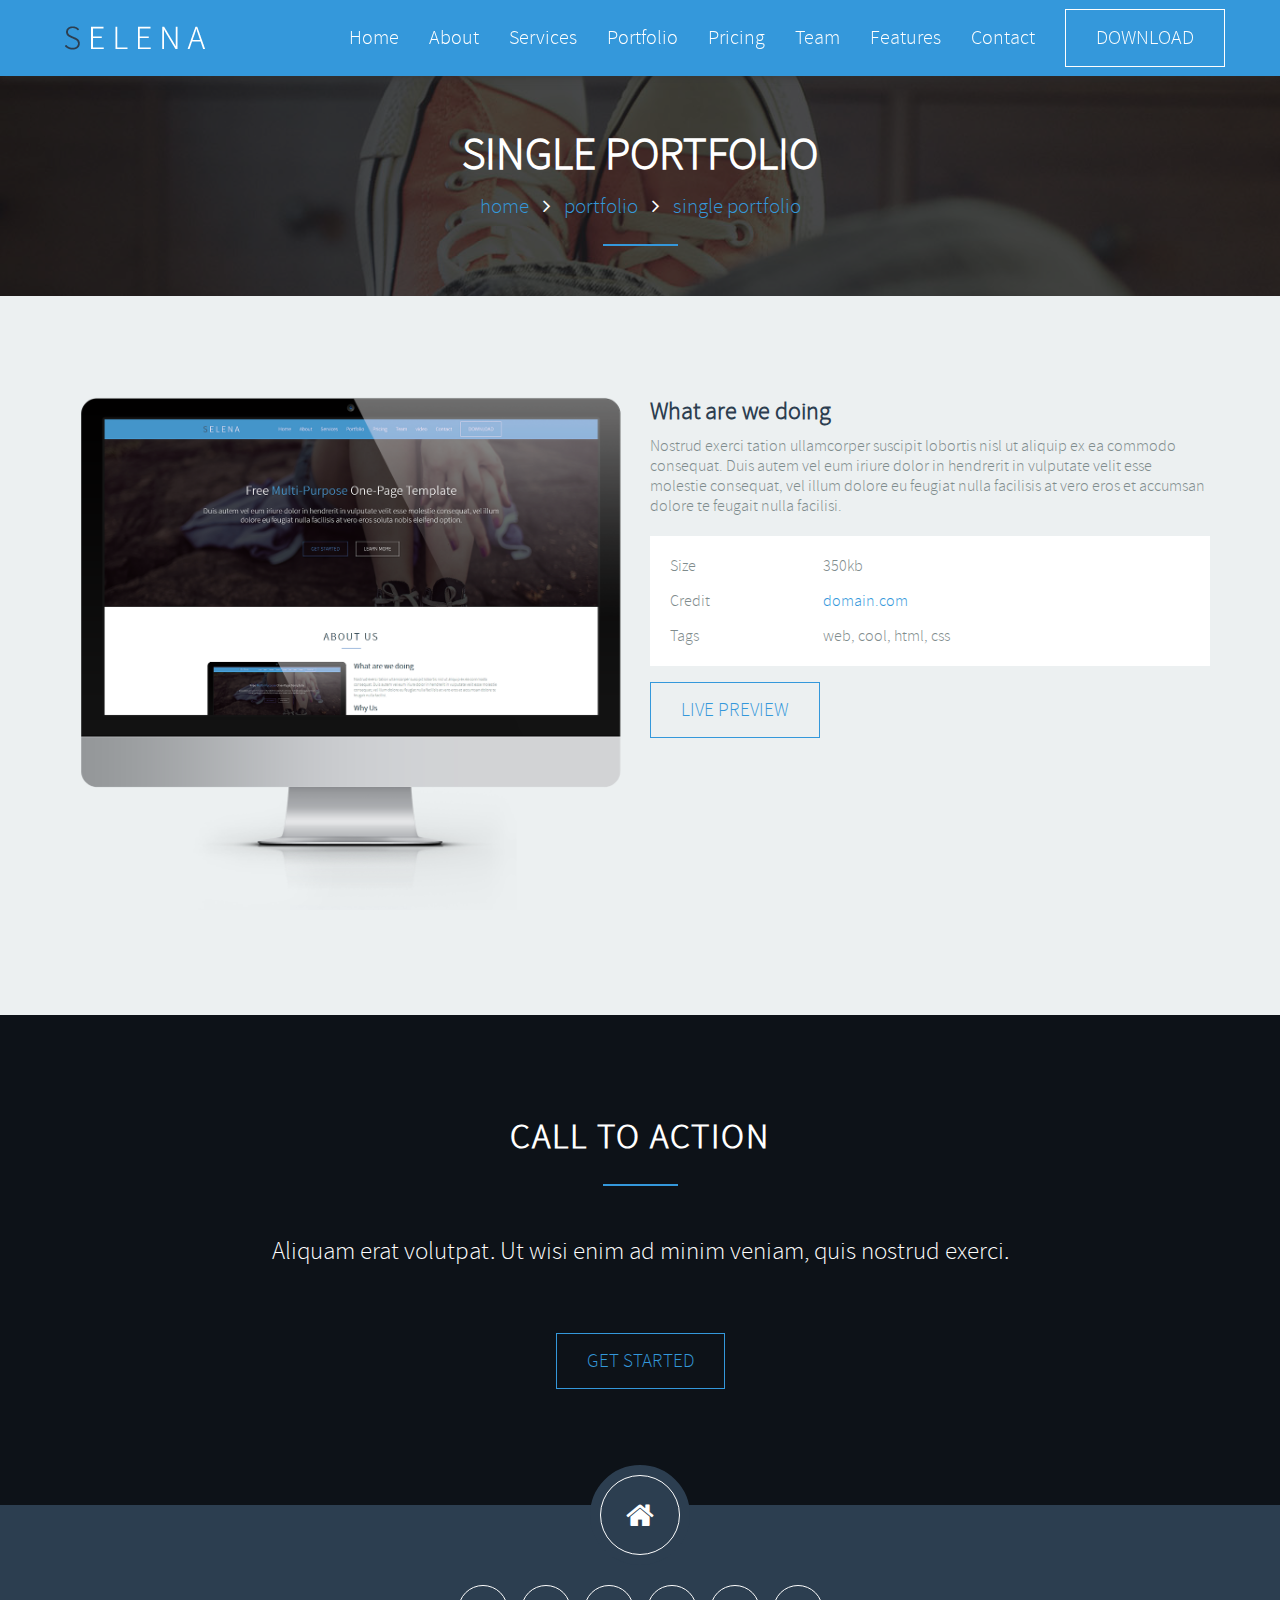
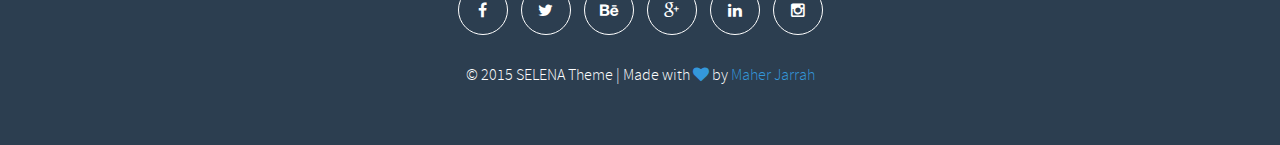
<file: single-portfolio.html>
<!-------------------------------------------------------------------------------
=========================================
SELENA - Free Multi-purpose One Page Template
Version: 1.0 (Initial Release)
Designed By: Maher Jarrah

Website:		http://maherjarrah.com
Twitter:			https://twitter.com/MaherJarrah1
Facebook:		https://fb.com/maherjarrah111
Behance: 		https://www.behance.net/maherjarrah

You can use this template for your personal purposes only, and it's under Creative Commons Attribution-NonCommercial v3.0 license https://creativecommons.org/licenses/by-nc/3.0/
=========================================
--------------------------------------------------------------------------------->

<!DOCTYPE html>
<html lang="en">
<head>
<meta charset="UTF-8">
<meta name="description" content="SELENA - Free Multi-Purpose One Page Template">
<meta name="keywords" content="SELENA, Free, Multi-Purpose, One Page, Template, Responsive, HTML5, CSS3">
<meta name="author" content="Maher Jarrah">
<meta name="viewport" content="width=device-width, initial-scale=1, maximum-scale=1">

<!-- SITE TITLE -->
<title>Single Portfolio | SELENA - Free Multi-Purpose One Page Template</title>

<!-- =========================
      FAV AND TOUCH ICONS  
========================= -->	
<link rel="icon" href="images/favicon.ico">
<link rel="apple-touch-icon" sizes="57x57" href="images/apple-touch-icon-57x57.png">
<link rel="apple-touch-icon" sizes="60x60" href="images/apple-touch-icon-60x60.png">
<link rel="apple-touch-icon" sizes="72x72" href="images/apple-touch-icon-72x72.png">
<link rel="apple-touch-icon" sizes="76x76" href="images/apple-touch-icon-76x76.png">
<link rel="apple-touch-icon" sizes="114x114" href="images/apple-touch-icon-114x114.png">
<link rel="apple-touch-icon" sizes="120x120" href="images/apple-touch-icon-120x120.png">
<link rel="apple-touch-icon" sizes="144x144" href="images/apple-touch-icon-144x144.png">
<link rel="apple-touch-icon" sizes="152x152" href="images/apple-touch-icon-152x152.png">
<link rel="apple-touch-icon" sizes="180x180" href="images/apple-touch-icon-180x180.png">

<!-- =========================
     STYLESHEET
========================= -->	
<!-- FONT AWESOME -->
<link rel="stylesheet" href="css/font-awesome.min.css">

<!-- FORMSTONE NAVIGATION -->
<link rel="stylesheet" href="css/navigation.css">

<!-- COLORS -->
<link rel="stylesheet" href="css/colors/blue.css"> <!-- DEFAULT COLOR/ CURRENTLY USING -->
<!-- <link rel="stylesheet" href="css/colors/red.css"> -->
<!-- <link rel="stylesheet" href="css/colors/green.css"> -->
<!-- <link rel="stylesheet" href="css/colors/yellow.css"> -->
<!-- <link rel="stylesheet" href="css/colors/turquoise.css"> -->
<!-- <link rel="stylesheet" href="css/colors/purple.css"> -->
<!-- <link rel="stylesheet" href="css/colors/orange.css"> -->

<!-- CUSTOM STYLESHEET -->
<link rel="stylesheet" href="css/styles.css">

<!-- RESPONSIVE FIXES -->
<link rel="stylesheet" href="css/responsive.css">

<!-- Jquery -->
<script src="js/jquery-2.0.3.min.js"></script>

<script>
//make sure that js is enabled
$('html').addClass('js');
</script>

<!--[if IE]>
<style>label {display: block;}</style>
<![endif]-->

</head>

<body>
<!-- =========================
     PRELOADER
========================== -->
<div class="preloader"></div>

<!-- =========================
     NAVIGATION 
========================== -->
<nav class="navigation dark-bg">
	<div class="wrapper">
		
		<!-- NAVIGATION HEADER -->
		<div class="navbar-header">
			<!-- LOGO -->
			<a class="navigation-logo" href="#">
				<img src="images/logo.png" alt="logo">
			</a>	
		</div>
		
		<!-- NAVIGATION LINKS -->
		<ul class="navigation-links"  data-navigation-handle=".navbar-header">
			<li><a href="index.html#home">Home</a></li>
			
			<li><a href="index.html#about">About</a></li>
			
			<li><a href="index.html#services">Services</a></li>
			
			<li><a href="index.html#portfolio">Portfolio</a></li>
			
			<li><a href="index.html#pricing">Pricing</a></li>
			
			<li><a href="index.html#team">Team</a></li>
			
			<li>
				<a href="#" class="external">Features</a> <!-- external link (out of this page) -->
				
				<!-- DROP DOWN -->
				<ul>
					<li><a href="single-portfolio.html">Single Portfolio</a></li>
					<li><a href="404.html">404 Page</a></li>
					<li><a href="shortcodes.html">Shortcodes</a></li>
				</ul>
			</li>
			
			<li><a href="index.html#contact">Contact</a></li>	
			
			<li>
				<!-- BUTTON -->
				<div class="btn-container">
					<a class="btn standard-btn" href="#">Download</a>
				</div>		
			</li>
		</ul>
		
	</div> <!-- /END WRAPPER -->
</nav>

<!-- =========================
     HEADER
============================== -->	
<header class="page-header dark-bg" id="home">
	
	<div class="color-overlay">
		<div class="wrapper">
		
			<!-- HEADING -->
			<h1>Single Portfolio</h1>
			
			<!-- BREADCRUMBS -->
			<div class="breadcrumbs">
				<a href="#">home</a>
				<i class="fa fa-angle-right"></i>
				
				<a href="#">portfolio</a>
				<i class="fa fa-angle-right"></i>
				
				<a href="#">single portfolio</a>
			</div>
			
			<!-- LINE -->
			<div class="main-line"></div>
			
		</div> <!-- /END WRAPPER -->
	</div> <!-- /END COLOR OVERLAY -->
	
</header>

<!-- =========================
     ABOUT
============================== -->
<div class="wrapper">
		
	<div class="col-6">
		<!-- SINGLE PORTFOLIO IMAGE -->
		<img src="images/screenshot-tow.png" alt="">
	</div>
	
	<div class="col-6">
		<!-- HEADING -->
		<h3>What are we doing</h3>
		
		<!-- PARAGRAPH -->
		<p>
			Nostrud exerci tation ullamcorper suscipit lobortis nisl ut aliquip ex ea commodo consequat. Duis autem vel eum iriure dolor in hendrerit in vulputate velit esse molestie consequat, vel illum dolore eu feugiat nulla facilisis at vero eros et accumsan dolore te feugait nulla facilisi.
		</p>
		
		<!-- INFORMATIONS TABLE -->
		<div class="col-12 informations-table">
			<!-- SINGLE ROW -->
			<div>
				<span>Size</span>
				350kb
			</div>
			
			<!-- SINGLE ROW -->
			<div >
				<span>Credit</span>
				<a href="#">domain.com</a>
			</div>
			
			<!-- SINGLE ROW -->
			<div>
				<span>Tags</span>
				web, cool, html, css
			</div>
		</div>
		
		<!-- BUTTON -->
		<div class="btn-container">
			<a class="btn secondary-btn" href="#">Live Preview</a>
		</div>
	</div>
	
</div> <!-- /END WRAPPER -->

<!-- =========================
     CALL TO ACTION   
============================-->
<section class="call-to-action dark-bg" id="call-to-action">
	<div class="color-overlay">
		<div class="wrapper">
		
			<!-- HEADING -->
			<h2>CALL TO ACTION</h2>
			
			<!-- LINE -->
			<div class="main-line"></div>
			
			<!-- PARAGRAPH -->
			<p>
				Aliquam erat volutpat. Ut wisi enim ad minim veniam, quis nostrud exerci.
			</p>
			
			<!-- BUTTON -->
			<div class="btn-container">
				<a class="btn secondary-btn" href="#">Get Started</a>
			</div>
			
		</div> <!-- /END OVERLAY -->
	</div> <!-- /END WRAPPER -->
</section>


<!-- =========================
     FOOTER   
========================= -->	
<footer class="dark-bg">
	<!-- BACK TO TOP -->
	<a class="icon back-to-top" href="#home"><i class="fa fa-home"></i></a>
	
	<!-- SOCIAL NAVIGATION -->
	<ul class="social-navigation">
		<li><a href="https://www.facebook.com/maherjarrah111" class="icon"><i class="fa fa-facebook"></i></a></li>
		<li><a href="https://twitter.com/MaherJarrah1" class="icon"><i class="fa fa-twitter"></i></a></li>
		<li><a href="https://www.behance.net/maherjarrah" class="icon"><i class="fa fa-behance"></i></a></li>
		<li><a href="#" class="icon"><i class="fa fa-google-plus"></i></a></li>
		<li><a href="#" class="icon"><i class="fa fa-linkedin"></i></a></li>
		<li><a href="#" class="icon"><i class="fa fa-instagram"></i></a></li>
	</ul>
	
	<!-- COPYRIGHT -->
	<p>
		&copy; 2015 SELENA Theme | Made with <i class="fa fa-heart heart"></i> by <a href="http://maherjarrah.com">Maher Jarrah</a>
	</p>
</footer>

<!-- =========================
     SCRIPTS   
========================= -->	
<!-- Formstone Navigation -->
<script src="js/core.js"></script>
<script src="js/mediaquery.js"></script>
<script src="js/swap.js"></script>
<script src="js/touch.js"></script>
<script src="js/navigation.js"></script>

<!-- Smoothscroll -->
<script src="js/smoothscroll.js"></script>

<!-- Retina -->
<script src="js/retina.min.js"></script>

<!-- Custom Script -->
<script src="js/custom.js"></script>

</body>
</html>
</file>
<file: css/navigation.css>
/*! formstone v0.6.2 [navigation.css] 2015-05-29 | MIT License | formstone.it */

/**
	 * @class
	 * @name .fs-navigation-element
	 * @type element
	 * @description Target elmement
	 */
/**
	 * @class
	 * @name .fs-navigation
	 * @type element
	 * @description Base widget class
	 */
.fs-navigation {
  /**
		 * @class
		 * @name .fs-navigation-toggle-nav
		 * @type element
		 * @description Toggle navigation
		 */
  /**
		 * @class
		 * @name .fs-navigation-toggle-nav.fs-navigation-enabled
		 * @type modifier
		 * @description Indicates enabled state
		 */
  /**
		 * @class
		 * @name .fs-navigation-toggle-nav.fs-navigation-open
		 * @type modifier
		 * @description Indicates open state
		 */
  /**
		 * @class
		 * @name .fs-navigation-toggle-handle
		 * @type element
		 * @description Toggle handle
		 */
  /**
		 * @class
		 * @name .fs-navigation-toggle-handle.fs-navigation-enabled
		 * @type modifier
		 * @description Indicates enabled state
		 */
  /**
		 * @class
		 * @name .fs-navigation-toggle-handle.fs-navigation-open
		 * @type modifier
		 * @description Indicates open state
		 */
  /**
		 * @class
		 * @name .fs-navigation-overlay-nav
		 * @type element
		 * @description Overlay nav
		 */
  /**
		 * @class
		 * @name .fs-navigation-overlay-nav.fs-navigation-enabled
		 * @type modifier
		 * @description Indicates enabled state
		 */
  /**
		 * @class
		 * @name .fs-navigation-overlay-nav.fs-navigation-animated
		 * @type modifier
		 * @description Indicates animated state
		 */
  /**
		 * @class
		 * @name .fs-navigation-overlay-nav.fs-navigation-open
		 * @type modifier
		 * @description Indicates open state
		 */
  /**
		 * @class
		 * @name .fs-navigation-overlay-left-nav
		 * @type modifier
		 * @description Indicates left hand nav
		 */
  /**
		 * @class
		 * @name .fs-navigation-overlay-right-nav
		 * @type modifier
		 * @description Indicates right hand nav
		 */
  /**
		 * @class
		 * @name .fs-navigation-push-nav
		 * @type element
		 * @description Push nav
		 */
  /**
		 * @class
		 * @name .fs-navigation-push-nav.fs-navigation-enabled
		 * @type modifier
		 * @description Indicates enabled state
		 */
  /**
		 * @class
		 * @name .fs-navigation-push-nav.fs-navigation-animated
		 * @type modifier
		 * @description Indicates animated state
		 */
  /**
		 * @class
		 * @name .fs-navigation-push-nav.fs-navigation-open
		 * @type modifier
		 * @description Indicates open state
		 */
  /**
		 * @class
		 * @name .fs-navigation-push-left-nav
		 * @type modifier
		 * @description Indicates left hand nav
		 */
  /**
		 * @class
		 * @name .fs-navigation-push-right-nav
		 * @type modifier
		 * @description Indicates right hand nav
		 */
  /**
		 * @class
		 * @name .fs-navigation-reveal-nav
		 * @type element
		 * @description Reveal nav
		 */
  /**
		 * @class
		 * @name .fs-navigation-reveal-nav.fs-navigation-enabled
		 * @type modifier
		 * @description Indicates enabled state
		 */
  /**
		 * @class
		 * @name .fs-navigation-reveal-nav.fs-navigation-animated
		 * @type modifier
		 * @description Indicates animated state
		 */
  /**
		 * @class
		 * @name .fs-navigation-reveal-nav.fs-navigation-open
		 * @type modifier
		 * @description Indicates open state
		 */
  /**
		 * @class
		 * @name .fs-navigation-reveal-left-nav
		 * @type modifier
		 * @description Indicates left hand nav
		 */
  /**
		 * @class
		 * @name .fs-navigation-reveal-right-nav
		 * @type modifier
		 * @description Indicates right hand nav
		 */
  /**
		 * @class
		 * @name .fs-navigation-overlay-handle
		 * @type element
		 * @description Overlay handle
		 */
  /**
		 * @class
		 * @name .fs-navigation-overlay-handle.fs-navigation-enabled
		 * @type modifier
		 * @description Indicates enabled state
		 */
  /**
		 * @class
		 * @name .fs-navigation-push-handle
		 * @type element
		 * @description Push handle
		 */
  /**
		 * @class
		 * @name .fs-navigation-push-handle.fs-navigation-enabled
		 * @type modifier
		 * @description Indicates enabled state
		 */
  /**
		 * @class
		 * @name .fs-navigation-overlay-content:before
		 * @type element
		 * @description Overlay mask
		 */
  /**
		 * @class
		 * @name .fs-navigation-overlay-content.fs-navigation-open:before
		 * @type modifier
		 * @description Indicates open state
		 */
  /**
		 * @class
		 * @name .fs-navigation-push-content
		 * @type element
		 * @description Target page content
		 */
  /**
		 * @class
		 * @name .fs-navigation-push-content.fs-navigation-enabled
		 * @type modifier
		 * @description Indicates enabled state
		 */
  /**
		 * @class
		 * @name .fs-navigation-push-content.fs-navigation-animated
		 * @type modifier
		 * @description Indicates animted state
		 */
  /**
		 * @class
		 * @name .fs-navigation-push-content.fs-navigation-open
		 * @type modifier
		 * @description Indicates open state
		 */
  /**
		 * @class
		 * @name .fs-navigation-push-left-content
		 * @type modifier
		 * @description Indicates left hand nav
		 */
  /**
		 * @class
		 * @name .fs-navigation-push-right-content
		 * @type modifier
		 * @description Indicates right hand nav
		 */
  /**
		 * @class
		 * @name .fs-navigation-reveal-content
		 * @type element
		 * @description Target page content
		 */
  /**
		 * @class
		 * @name .fs-navigation-reveal-content.fs-navigation-enabled
		 * @type modifier
		 * @description Indicates enabled state
		 */
  /**
		 * @class
		 * @name .fs-navigation-reveal-content.fs-navigation-animated
		 * @type modifier
		 * @description Indicates animted state
		 */
  /**
		 * @class
		 * @name .fs-navigation-reveal-content.fs-navigation-open
		 * @type modifier
		 * @description Indicates open state
		 */
  /**
		 * @class
		 * @name .fs-navigation-reveal-left-content
		 * @type modifier
		 * @description Indicates left hand nav
		 */
  /**
		 * @class
		 * @name .fs-navigation-reveal-right-content
		 * @type modifier
		 * @description Indicates right hand nav
		 */
  /**
		 * @class
		 * @name .fs-navigation-handle
		 * @type element
		 * @description Click target to toggle navigation
		 */
  /**
		 * @class
		 * @name .fs-navigation-handle.fs-navigation-open
		 * @type modifier
		 * @description Indicates open state
		 */
  /**
		 * @class
		 * @name .fs-navigation-handle.fs-navigation-enabled
		 * @type modifier
		 * @description Indicates enabled state
		 */
  /**
		 * @class
		 * @name .fs-navigation-handle:after
		 * @type element
		 * @description Icon displayed in handle
		 */
  /**
		 * @class
		 * @name .fs-navigation-lock
		 * @type modifier
		 * @description Indicates locked state; Applied to body element
		 */
}
.fs-navigation.fs-navigation-enabled {
  margin: 0;
}
.fs-navigation,
.fs-navigation:after,
.fs-navigation:before,
.fs-navigation *,
.fs-navigation *:after,
.fs-navigation *:before {
  box-sizing: border-box;
  -webkit-transition: none;
          transition: none;
  -webkit-user-select: none !important;
     -moz-user-select: none !important;
      -ms-user-select: none !important;
          user-select: none !important;
}
.fs-navigation-toggle-nav.fs-navigation-enabled {
  background: #ffffff;
  border: 1px solid #cccccc;
  border-width: 0 1px 1px;
  border-radius: 0 0 3px 3px;
  display: none;
}
.fs-navigation-toggle-nav.fs-navigation-open {
  display: block;
}
.fs-navigation-toggle-handle.fs-navigation-enabled {
  width: 100%;
  background: #ffffff;
  border: 1px solid #cccccc;
  border-radius: 3px;
  color: #111111;
  cursor: pointer;
  display: block;
  font-size: 14px;
  height: 40px;
  line-height: 40px;
  margin: 0;
  padding: 0 45px 0 15px;
  position: relative;
  -webkit-user-select: none;
     -moz-user-select: none;
      -ms-user-select: none;
          user-select: none;
}
.fs-navigation-toggle-handle.fs-navigation-open {
  border-radius: 3px 3px 0 0;
}
.fs-navigation-push-nav.fs-navigation-enabled,
.fs-navigation-reveal-nav.fs-navigation-enabled,
.fs-navigation-overlay-nav.fs-navigation-enabled {
  width: 270px;
  height: 100%;
  height: -webkit-calc(100% + 60px);
  height: calc(100% + 60px);
  position: fixed;
  top: 0;
  background: #ffffff;
  display: block;
  overflow: auto;
  visibility: hidden;
}
.fs-navigation-reveal-nav.fs-navigation-animated {
  -webkit-transition: visibility 0.001s linear 0.2s;
          transition: visibility 0.001s linear 0.2s;
}
.fs-navigation-push-nav.fs-navigation-animated,
.fs-navigation-overlay-nav.fs-navigation-animated {
  -webkit-transition: -webkit-transform 0.2s ease, visibility 0.001s linear 0.2s;
          transition: transform 0.2s ease, visibility 0.001s linear 0.2s;
}
.fs-navigation-push-nav.fs-navigation-enabled,
.fs-navigation-reveal-nav.fs-navigation-enabled {
  z-index: 0;
}
.fs-navigation-push-left-nav.fs-navigation-enabled,
.fs-navigation-reveal-left-nav.fs-navigation-enabled,
.fs-navigation-overlay-left-nav.fs-navigation-enabled {
  left: 0;
}
.fs-navigation-push-right-nav.fs-navigation-enabled,
.fs-navigation-reveal-right-nav.fs-navigation-enabled,
.fs-navigation-overlay-right-nav.fs-navigation-enabled {
  right: 0;
}
.fs-navigation-push-left-nav.fs-navigation-enabled,
.fs-navigation-overlay-left-nav.fs-navigation-enabled {
  -webkit-transform: translate3D(-270px, 0, 0);
      -ms-transform: translate3D(-270px, 0, 0);
          transform: translate3D(-270px, 0, 0);
}
.fs-navigation-push-right-nav.fs-navigation-enabled,
.fs-navigation-overlay-right-nav.fs-navigation-enabled {
  -webkit-transform: translate3D(270px, 0, 0);
      -ms-transform: translate3D(270px, 0, 0);
          transform: translate3D(270px, 0, 0);
}
.fs-navigation-overlay-nav.fs-navigation-enabled {
  z-index: 2;
}
.fs-navigation-overlay-left-nav.fs-navigation-enabled {
  box-shadow: 2px 0 2px rgba(0, 0, 0, 0.15);
}
.fs-navigation-overlay-right-nav.fs-navigation-enabled {
  box-shadow: -2px 0 2px rgba(0, 0, 0, 0.15);
}
.fs-navigation-reveal-nav.fs-navigation-open {
  visibility: visible;
  -webkit-transition: visibility 0.001s ease;
          transition: visibility 0.001s ease;
}
.fs-navigation-push-nav.fs-navigation-open,
.fs-navigation-overlay-nav.fs-navigation-open {
  -webkit-transform: translate3D(0, 0, 0);
      -ms-transform: translate3D(0, 0, 0);
          transform: translate3D(0, 0, 0);
  -webkit-transition: -webkit-transform 0.2s ease, visibility 0.001s ease;
          transition: transform 0.2s ease, visibility 0.001s ease;
  visibility: visible;
}
.fs-navigation-push-handle.fs-navigation-enabled,
.fs-navigation-overlay-handle.fs-navigation-enabled {
  padding: 10px 40px 10px 15px;
  background: #ffffff;
  color: #111111;
  cursor: pointer;
  display: block;
  font-size: 14px;
  margin: 0;
  padding: 0 45px 0 15px;
  position: relative;
  -webkit-user-select: none;
     -moz-user-select: none;
      -ms-user-select: none;
          user-select: none;
}
.fs-navigation-overlay-content:before {
  width: 100%;
  height: 100%;
  height: -webkit-calc(100% + 60px);
  height: calc(100% + 60px);
  position: fixed;
  top: 0;
  right: 0;
  bottom: 0;
  left: 0;
  z-index: 1;
  background: #ffffff;
  background: rgba(255, 255, 255, 0.75);
  content: '';
  display: block;
  opacity: 0;
  -webkit-transition: opacity 0.2s ease, visibility 0.2s ease;
          transition: opacity 0.2s ease, visibility 0.2s ease;
  visibility: hidden;
}
.fs-navigation-overlay-content.fs-navigation-open:before {
  opacity: 1;
  visibility: visible;
}
.fs-navigation-reveal-content.fs-navigation-enabled,
.fs-navigation-push-content.fs-navigation-enabled {
  position: relative;
  z-index: 1;
  display: block;
  overflow: hidden;
  -webkit-transform: translate3D(0, 0, 0);
      -ms-transform: translate3D(0, 0, 0);
          transform: translate3D(0, 0, 0);
}
.fs-navigation-reveal-content.fs-navigation-animated,
.fs-navigation-push-content.fs-navigation-animated {
  -webkit-transition: -webkit-transform 0.2s ease;
          transition: transform 0.2s ease;
}
.fs-navigation-reveal-left-content.fs-navigation-enabled,
.fs-navigation-push-left-content.fs-navigation-enabled {
  box-shadow: -2px 0 2px rgba(0, 0, 0, 0.15);
}
.fs-navigation-reveal-right-content.fs-navigation-enabled,
.fs-navigation-push-right-content.fs-navigation-enabled {
  box-shadow: 2px 0 2px rgba(0, 0, 0, 0.15);
}
.fs-navigation-reveal-left-content.fs-navigation-open,
.fs-navigation-push-left-content.fs-navigation-open {
  -webkit-transform: translate3D(270px, 0, 0);
      -ms-transform: translate3D(270px, 0, 0);
          transform: translate3D(270px, 0, 0);
}
.fs-navigation-reveal-right-content.fs-navigation-open,
.fs-navigation-push-right-content.fs-navigation-open {
  -webkit-transform: translate3D(-270px, 0, 0);
      -ms-transform: translate3D(-270px, 0, 0);
          transform: translate3D(-270px, 0, 0);
}
.fs-navigation-handle.fs-navigation-enabled {
  position: relative;
}
.fs-navigation-handle.fs-navigation-enabled:after {
  height: 3px;
  width: 15px;
  position: absolute;
  top: 0;
  right: 15px;
  bottom: 0;
  background: #cccccc;
  box-shadow: 0 5px 0 #cccccc, 0 -5px 0 #cccccc;
  content: '';
  display: block;
  margin: auto 0;
}
.fs-navigation-handle.fs-navigation-open:after {
  width: 15px;
  height: 15px;
  background: transparent;
  border: none;
  box-shadow: none;
  color: #cccccc;
  content: "\00d7";
  font-size: 22px;
  font-weight: 700;
  line-height: 13px;
  text-align: center;
}
.fs-navigation-lock {
  overflow: hidden !important;
}
</file>
<file: css/colors/blue.css>
/* --------------------------------------
=========================================
COLOR : BLUE

HEX CODE: #3498db
=========================================
----------------------------------------- */
.preloader:after {
	border: solid 1px #3498db;
}

a {
	color: #3498db;
}

::-moz-selection {
	background: #3498db;
}

::selection {
	background: #3498db;
}

.colored-text {
	color: #3498db;
}

mark {
	background: #3498db;
}

blockquote {
	border-left: 3px solid #3498db;
}

.author {
	color: #3498db;
}

ul.list li:before {
	background: #3498db;
}

.icon-list i {
	color: #3498db;
}

.icon i {
	border: solid 1px #3498db;
	color: #3498db;
}

a.icon:hover i {
	color: #3498db;
}

.testimonial-box:hover h5 {
	color: #3498db;
}

.dark-bg input[type=submit]:hover,
.dark-bg input[type=button]:hover,
.dark-bg input[type=reset]:hover,
.dark-bg button:hover,
.dark-bg .standard-btn:hover {
	color: #3498db;
}

a.secondary-btn.btn {
	color: #3498db;
	border: solid 1px #3498db;
}

a.secondary-btn:before {
	background: #3498db;
}

input[type=range]::-webkit-slider-thumb:hover,
input[type=range]::-webkit-slider-thumb:active {
	background: #3498db;
}

input[type=range]::-moz-range-thumb:hover,
input[type=range]::-moz-range-thumb:active {
	background: #3498db;
}

input[type=range]::-ms-thumb:hover,
input[type=range]::-ms-thumb:active {
	background: #3498db;
}

.icon-boxes:after {
	border: solid 3px #3498db;
}

.icon-box i {
	background: #3498db;
}

.icon-box:hover h3 {
	color: #3498db;
}

.navigation {
	background: #3498db;
}

.navigation-links li a:hover {
	color: #3498db;
}

.navigation-links li ul {
	background: #3498db;
}

.fs-navigation-toggle-handle.fs-navigation-enabled {
	background: #3498db;
}

.fs-navigation-toggle-nav.fs-navigation-enabled {
	background: #3498db;
}

.main-line {
	background: #3498db;
}

.statistic span {
	color: #3498db;
}

.portfolio-filters li:hover,
.portfolio-filters li.active {
	color: #3498db;
}

.single-project {
	background: #3498db;
}

.main-package {
	border: 1px solid #3498db;
}

.main-package .package-header {
	background: #3498db;
}

.main-package .package-header:after {
	border-top: 20px solid #3498db;
}

.main-package .get-started a {
	color: #3498db;
	border: solid 1px #3498db;
}

.main-package .get-started a:before {
	background: #3498db;
}

.single-member {
	background: #3498db;
}

.progress-pie-chart.gt-50 {
    background-color: #3498db;
}

.ppc-progress .ppc-progress-fill {
	background: #3498db;
}

.ppc-percents span {
    color: #3498db;
}

.skill h3 {
	color: #3498db;
}

.heart {
	color: #3498db;
}
</file>
<file: css/colors/red.css>
/* --------------------------------------
=========================================
COLOR : BLUE

HEX CODE: #e74c3c
=========================================
----------------------------------------- */
.preloader:after {
	border: solid 1px #e74c3c;
}

a {
	color: #e74c3c;
}

::-moz-selection {
	background: #e74c3c;
}

::selection {
	background: #e74c3c;
}

.colored-text {
	color: #e74c3c;
}

mark {
	background: #e74c3c;
}

blockquote {
	border-left: 3px solid #e74c3c;
}

.author {
	color: #e74c3c;
}

ul.list li:before {
	background: #e74c3c;
}

.icon-list i {
	color: #e74c3c;
}

.icon i {
	border: solid 1px #e74c3c;
	color: #e74c3c;
}

a.icon:hover i {
	color: #e74c3c;
}

.testimonial-box:hover h5 {
	color: #e74c3c;
}

.dark-bg input[type=submit]:hover,
.dark-bg input[type=button]:hover,
.dark-bg input[type=reset]:hover,
.dark-bg button:hover,
.dark-bg .standard-btn:hover {
	color: #e74c3c;
}

a.secondary-btn.btn {
	color: #e74c3c;
	border: solid 1px #e74c3c;
}

a.secondary-btn:before {
	background: #e74c3c;
}

input[type=range]::-webkit-slider-thumb:hover,
input[type=range]::-webkit-slider-thumb:active {
	background: #e74c3c;
}

input[type=range]::-moz-range-thumb:hover,
input[type=range]::-moz-range-thumb:active {
	background: #e74c3c;
}

input[type=range]::-ms-thumb:hover,
input[type=range]::-ms-thumb:active {
	background: #e74c3c;
}

.icon-boxes:after {
	border: solid 3px #e74c3c;
}

.icon-box i {
	background: #e74c3c;
}

.icon-box:hover h3 {
	color: #e74c3c;
}

.navigation {
	background: #e74c3c;
}

.navigation-links li a:hover {
	color: #e74c3c;
}

.navigation-links li ul {
	background: #e74c3c;
}

.fs-navigation-toggle-handle.fs-navigation-enabled {
	background: #e74c3c;
}

.fs-navigation-toggle-nav.fs-navigation-enabled {
	background: #e74c3c;
}

.main-line {
	background: #e74c3c;
}

.statistic span {
	color: #e74c3c;
}

.portfolio-filters li:hover,
.portfolio-filters li.active {
	color: #e74c3c;
}

.single-project {
	background: #e74c3c;
}

.main-package {
	border: 1px solid #e74c3c;
}

.main-package .package-header {
	background: #e74c3c;
}

.main-package .package-header:after {
	border-top: 20px solid #e74c3c;
}

.main-package .get-started a {
	color: #e74c3c;
	border: solid 1px #e74c3c;
}

.main-package .get-started a:before {
	background: #e74c3c;
}

.single-member {
	background: #e74c3c;
}

.progress-pie-chart.gt-50 {
    background-color: #e74c3c;
}

.ppc-progress .ppc-progress-fill {
	background: #e74c3c;
}

.ppc-percents span {
    color: #e74c3c;
}

.skill h3 {
	color: #e74c3c;
}

.heart {
	color: #e74c3c;
}
</file>
<file: css/colors/green.css>
/* --------------------------------------
=========================================
COLOR : GREEN

HEX CODE: #2ecc71
=========================================
----------------------------------------- */
.preloader:after {
	border: solid 1px #2ecc71;
}

a {
	color: #2ecc71;
}

::-moz-selection {
	background: #2ecc71;
}

::selection {
	background: #2ecc71;
}

.colored-text {
	color: #2ecc71;
}

mark {
	background: #2ecc71;
}

blockquote {
	border-left: 3px solid #2ecc71;
}

.author {
	color: #2ecc71;
}

ul.list li:before {
	background: #2ecc71;
}

.icon-list i {
	color: #2ecc71;
}

.icon i {
	border: solid 1px #2ecc71;
	color: #2ecc71;
}

a.icon:hover i {
	color: #2ecc71;
}

.testimonial-box:hover h5 {
	color: #2ecc71;
}

.dark-bg input[type=submit]:hover,
.dark-bg input[type=button]:hover,
.dark-bg input[type=reset]:hover,
.dark-bg button:hover,
.dark-bg .standard-btn:hover {
	color: #2ecc71;
}

a.secondary-btn.btn {
	color: #2ecc71;
	border: solid 1px #2ecc71;
}

a.secondary-btn:before {
	background: #2ecc71;
}

input[type=range]::-webkit-slider-thumb:hover,
input[type=range]::-webkit-slider-thumb:active {
	background: #2ecc71;
}

input[type=range]::-moz-range-thumb:hover,
input[type=range]::-moz-range-thumb:active {
	background: #2ecc71;
}

input[type=range]::-ms-thumb:hover,
input[type=range]::-ms-thumb:active {
	background: #2ecc71;
}

.icon-boxes:after {
	border: solid 3px #2ecc71;
}

.icon-box i {
	background: #2ecc71;
}

.icon-box:hover h3 {
	color: #2ecc71;
}

.navigation {
	background: #2ecc71;
}

.navigation-links li a:hover {
	color: #2ecc71;
}

.navigation-links li ul {
	background: #2ecc71;
}

.fs-navigation-toggle-handle.fs-navigation-enabled {
	background: #2ecc71;
}

.fs-navigation-toggle-nav.fs-navigation-enabled {
	background: #2ecc71;
}

.main-line {
	background: #2ecc71;
}

.statistic span {
	color: #2ecc71;
}

.portfolio-filters li:hover,
.portfolio-filters li.active {
	color: #2ecc71;
}

.single-project {
	background: #2ecc71;
}

.main-package {
	border: 1px solid #2ecc71;
}

.main-package .package-header {
	background: #2ecc71;
}

.main-package .package-header:after {
	border-top: 20px solid #2ecc71;
}

.main-package .get-started a {
	color: #2ecc71;
	border: solid 1px #2ecc71;
}

.main-package .get-started a:before {
	background: #2ecc71;
}

.single-member {
	background: #2ecc71;
}

.progress-pie-chart.gt-50 {
    background-color: #2ecc71;
}

.ppc-progress .ppc-progress-fill {
	background: #2ecc71;
}

.ppc-percents span {
    color: #2ecc71;
}

.skill h3 {
	color: #2ecc71;
}

.heart {
	color: #2ecc71;
}
</file>
<file: css/colors/yellow.css>
/* --------------------------------------
=========================================
COLOR : YELLOW

HEX CODE: #F7B542
=========================================
----------------------------------------- */
.preloader:after {
	border: solid 1px #F7B542;
}

a {
	color: #F7B542;
}

::-moz-selection {
	background: #F7B542;
}

::selection {
	background: #F7B542;
}

.colored-text {
	color: #F7B542;
}

mark {
	background: #F7B542;
}

blockquote {
	border-left: 3px solid #F7B542;
}

.author {
	color: #F7B542;
}

ul.list li:before {
	background: #F7B542;
}

.icon-list i {
	color: #F7B542;
}

.icon i {
	border: solid 1px #F7B542;
	color: #F7B542;
}

a.icon:hover i {
	color: #F7B542;
}

.testimonial-box:hover h5 {
	color: #F7B542;
}

.dark-bg input[type=submit]:hover,
.dark-bg input[type=button]:hover,
.dark-bg input[type=reset]:hover,
.dark-bg button:hover,
.dark-bg .standard-btn:hover {
	color: #F7B542;
}

a.secondary-btn.btn {
	color: #F7B542;
	border: solid 1px #F7B542;
}

a.secondary-btn:before {
	background: #F7B542;
}

input[type=range]::-webkit-slider-thumb:hover,
input[type=range]::-webkit-slider-thumb: active {
	background: #F7B542;
}

input[type=range]::-moz-range-thumb:hover,
input[type=range]::-moz-range-thumb: active {
	background: #F7B542;
}

input[type=range]::-ms-thumb:hover,
input[type=range]::-ms-thumb: active {
	background: #F7B542;
}

.icon-boxes:after {
	border: solid 3px #F7B542;
}

.icon-box i {
	background: #F7B542;
}

.icon-box:hover h3 {
	color: #F7B542;
}

.navigation {
	background: #F7B542;
}

.navigation-links li a:hover {
	color: #F7B542;
}

.navigation-links li ul {
	background: #F7B542;
}

.fs-navigation-toggle-handle.fs-navigation-enabled {
	background: #F7B542;
}

.fs-navigation-toggle-nav.fs-navigation-enabled {
	background: #F7B542;
}

.main-line {
	background: #F7B542;
}

.statistic span {
	color: #F7B542;
}

.portfolio-filters li:hover,
.portfolio-filters li.active {
	color: #F7B542;
}

.single-project {
	background: #F7B542;
}

.main-package {
	border: 1px solid #F7B542;
}

.main-package .package-header {
	background: #F7B542;
}

.main-package .package-header:after {
	border-top: 20px solid #F7B542;
}

.main-package .get-started a {
	color: #F7B542;
	border: solid 1px #F7B542;
}

.main-package .get-started a:before {
	background: #F7B542;
}

.single-member {
	background: #F7B542;
}

.progress-pie-chart.gt-50 {
    background-color: #F7B542;
}

.ppc-progress .ppc-progress-fill {
	background: #F7B542;
}

.ppc-percents span {
    color: #F7B542;
}

.skill h3 {
	color: #F7B542;
}

.heart {
	color: #F7B542;
}
</file>
<file: css/colors/turquoise.css>
/* --------------------------------------
=========================================
COLOR : TURQUOISE

HEX CODE: #1abc9c
=========================================
----------------------------------------- */
.preloader:after {
	border: solid 1px #1abc9c;
}

a {
	color: #1abc9c;
}

::-moz-selection {
	background: #1abc9c;
}

::selection {
	background: #1abc9c;
}

.colored-text {
	color: #1abc9c;
}

mark {
	background: #1abc9c;
}

blockquote {
	border-left: 3px solid #1abc9c;
}

.author {
	color: #1abc9c;
}

ul.list li:before {
	background: #1abc9c;
}

.icon-list i {
	color: #1abc9c;
}

.icon i {
	border: solid 1px #1abc9c;
	color: #1abc9c;
}

a.icon:hover i {
	color: #1abc9c;
}

.testimonial-box:hover h5 {
	color: #1abc9c;
}

.dark-bg input[type=submit]:hover,
.dark-bg input[type=button]:hover,
.dark-bg input[type=reset]:hover,
.dark-bg button:hover,
.dark-bg .standard-btn:hover {
	color: #1abc9c;
}

a.secondary-btn.btn {
	color: #1abc9c;
	border: solid 1px #1abc9c;
}

a.secondary-btn:before {
	background: #1abc9c;
}

input[type=range]::-webkit-slider-thumb:hover,
input[type=range]::-webkit-slider-thumb:active {
	background: #1abc9c;
}

input[type=range]::-moz-range-thumb:hover,
input[type=range]::-moz-range-thumb:active {
	background: #1abc9c;
}

input[type=range]::-ms-thumb:hover,
input[type=range]::-ms-thumb:active {
	background: #1abc9c;
}

.icon-boxes:after {
	border: solid 3px #1abc9c;
}

.icon-box i {
	background: #1abc9c;
}

.icon-box:hover h3 {
	color: #1abc9c;
}

.navigation {
	background: #1abc9c;
}

.navigation-links li a:hover {
	color: #1abc9c;
}

.navigation-links li ul {
	background: #1abc9c;
}

.fs-navigation-toggle-handle.fs-navigation-enabled {
	background: #1abc9c;
}

.fs-navigation-toggle-nav.fs-navigation-enabled {
	background: #1abc9c;
}

.main-line {
	background: #1abc9c;
}

.statistic span {
	color: #1abc9c;
}

.portfolio-filters li:hover,
.portfolio-filters li.active {
	color: #1abc9c;
}

.single-project {
	background: #1abc9c;
}

.main-package {
	border: 1px solid #1abc9c;
}

.main-package .package-header {
	background: #1abc9c;
}

.main-package .package-header:after {
	border-top: 20px solid #1abc9c;
}

.main-package .get-started a {
	color: #1abc9c;
	border: solid 1px #1abc9c;
}

.main-package .get-started a:before {
	background: #1abc9c;
}

.single-member {
	background: #1abc9c;
}

.progress-pie-chart.gt-50 {
    background-color: #1abc9c;
}

.ppc-progress .ppc-progress-fill {
	background: #1abc9c;
}

.ppc-percents span {
    color: #1abc9c;
}

.skill h3 {
	color: #1abc9c;
}

.heart {
	color: #1abc9c;
}
</file>
<file: css/colors/purple.css>
/* --------------------------------------
=========================================
COLOR : PURPLE

HEX CODE: #9b59b6
=========================================
----------------------------------------- */
.preloader:after {
	border: solid 1px #9b59b6;
}

a {
	color: #9b59b6;
}

::-moz-selection {
	background: #9b59b6;
}

::selection {
	background: #9b59b6;
}

.colored-text {
	color: #9b59b6;
}

mark {
	background: #9b59b6;
}

blockquote {
	border-left: 3px solid #9b59b6;
}

.author {
	color: #9b59b6;
}

ul.list li:before {
	background: #9b59b6;
}

.icon-list i {
	color: #9b59b6;
}

.icon i {
	border: solid 1px #9b59b6;
	color: #9b59b6;
}

a.icon:hover i {
	color: #9b59b6;
}

.testimonial-box:hover h5 {
	color: #9b59b6;
}

.dark-bg input[type=submit]:hover,
.dark-bg input[type=button]:hover,
.dark-bg input[type=reset]:hover,
.dark-bg button:hover,
.dark-bg .standard-btn:hover {
	color: #9b59b6;
}

a.secondary-btn.btn {
	color: #9b59b6;
	border: solid 1px #9b59b6;
}

a.secondary-btn:before {
	background: #9b59b6;
}

input[type=range]::-webkit-slider-thumb:hover,
input[type=range]::-webkit-slider-thumb:active {;io;;ii
	background: #9b59b6;
}

input[type=range]::-ms-thumb:hover,
input[type=range]::-ms-thumb:active {
	background: #9b59b6;
}

.icon-boxes:after {
	border: solid 3px #9b59b6;
}

.icon-box i {
	background: #9b59b6;
}

.icon-box:hover h3 {
	color: #9b59b6;
}

.navigation {
	background: #9b59b6;
}

.navigation-links li a:hover {
	color: #9b59b6;
}

.navigation-links li ul {
	background: #9b59b6;
}

.fs-navigation-toggle-handle.fs-navigation-enabled {
	background: #9b59b6;
}

.fs-navigation-toggle-nav.fs-navigation-enabled {
	background: #9b59b6;
}

.main-line {
	background: #9b59b6;
}

.statistic span {
	color: #9b59b6;
}

.portfolio-filters li:hover,
.portfolio-filters li.active {
	color: #9b59b6;
}

.single-project {
	background: #9b59b6;
}

.main-package {
	border: 1px solid #9b59b6;
}

.main-package .package-header {
	background: #9b59b6;
}

.main-package .package-header:after {
	border-top: 20px solid #9b59b6;
}

.main-package .get-started a {
	color: #9b59b6;
	border: solid 1px #9b59b6;
}

.main-package .get-started a:before {
	background: #9b59b6;
}


.single-member {
	background: #9b59b6;
}

.progress-pie-chart.gt-50 {
    background-color: #9b59b6;
}

.ppc-progress .ppc-progress-fill {
	background: #9b59b6;
}

.ppc-percents span {
    color: #9b59b6;
}

.skill h3 {
	color: #9b59b6;
}

.heart {
	color: #9b59b6;
}
</file>
<file: css/colors/orange.css>
/* --------------------------------------
=========================================
COLOR : ORANGE

HEX CODE: #e67e22
=========================================
----------------------------------------- */
.preloader:after {
	border: solid 1px #e67e22;
}

a {
	color: #e67e22;
}

::-moz-selection {
	background: #e67e22;
}

::selection {
	background: #e67e22;
}

.colored-text {
	color: #e67e22;
}

mark {
	background: #e67e22;
}

blockquote {
	border-left: 3px solid #e67e22;
}

.author {
	color: #e67e22;
}

ul.list li:before {
	background: #e67e22;
}

.icon-list i {
	color: #e67e22;
}

.icon i {
	border: solid 1px #e67e22;
	color: #e67e22;
}

a.icon:hover i {
	color: #e67e22;
}

.testimonial-box:hover h5 {
	color: #e67e22;
}

.dark-bg input[type=submit]:hover,
.dark-bg input[type=button]:hover,
.dark-bg input[type=reset]:hover,
.dark-bg button:hover,
.dark-bg .standard-btn:hover {
	color: #e67e22;
}

a.secondary-btn.btn {
	color: #e67e22;
	border: solid 1px #e67e22;
}

a.secondary-btn:before {
	background: #e67e22;
}

input[type=range]::-webkit-slider-thumb:hover,
input[type=range]::-webkit-slider-thumb:active {
	background: #e67e22;
}

input[type=range]::-moz-range-thumb:hover,
input[type=range]::-moz-range-thumb:active {
	background: #e67e22;
}

input[type=range]::-ms-thumb:hover,
input[type=range]::-ms-thumb:active {
	background: #e67e22;
}

.icon-boxes:after {
	border: solid 3px #e67e22;
}

.icon-box i {
	background: #e67e22;
}

.icon-box:hover h3 {
	color: #e67e22;
}

.navigation {
	background: #e67e22;
}

.navigation-links li a:hover {
	color: #e67e22;
}

.navigation-links li ul {
	background: #e67e22;
}

.fs-navigation-toggle-handle.fs-navigation-enabled {
	background: #e67e22;
}

.fs-navigation-toggle-nav.fs-navigation-enabled {
	background: #e67e22;
}

.main-line {
	background: #e67e22;
}

.statistic span {
	color: #e67e22;
}

.portfolio-filters li:hover,
.portfolio-filters li.active {
	color: #e67e22;
}

.single-project {
	background: #e67e22;
}

.main-package {
	border: 1px solid #e67e22;
}

.main-package .package-header {
	background: #e67e22;
}

.main-package .package-header:after {
	border-top: 20px solid #e67e22;
}

.main-package .get-started a {
	color: #e67e22;
	border: solid 1px #e67e22;
}

.main-package .get-started a:before {
	background: #e67e22;
}

.single-member {
	background: #e67e22;
}

.progress-pie-chart.gt-50 {
    background-color: #e67e22;
}

.ppc-progress .ppc-progress-fill {
	background: #e67e22;
}

.ppc-percents span {
    color: #e67e22;
}

.skill h3 {
	color: #e67e22;
}

.heart {
	color: #e67e22;
}
</file>
<file: css/styles.css>
/* --------------------------------------
=========================================
SELENA - Free Multi-purpose One Page Template
Version: 1.0 (Initial Release)
Designed By: Maher Jarrah

Website: 		http: //maherjarrah.com
Twitter: 			https: //twitter.com/MaherJarrah1
Facebook: 		https: //fb.com/maherjarrah111
Behance: 		https: //www.behance.net/maherjarrah

You can use this template for your personal purposes only, and it's under Creative Commons Attribution-NonCommercial v3.0 license https: //creativecommons.org/licenses/by-nc/3.0/
=========================================

1. IMPORT FONTS

2. GLOBAL STYLES
	2.1 GENERAL STYLES
	2.2 PRE LOADER
	2.3 ANCHOR AND BOLD TEXT  
	2.4 MISC FIXES

3. COMPONENTS
	3.1 TYPOGRAPHY
	3.2 DROP CAPS
	3.3 HIGHLIGHTS
	3.4 LISTS
	3.5 BLOCKQUOTE
	3.6 COLUMNS
	3.7 BREDCRUMBS
	3.8 ICONS
	3.9 MESSAGE BOXES
	3.10 TESTIMONIALS
	3.11 BUTTONS
	3.12 FORMS AND CONTROLS
	3.13 ICON BOXES
	3.14 NAVIGATION

4. SECTIONS
	4.1 SECTIONS GLOBAL STYLING, WRAPPER, COLOR OVERLAY AND LINE
	4.2 SECTION: HOME
	4.3 SECTION: ABOUT
	4.4 SECTION: STATISTICS
	4.5 SECTION: OUR CUSTOMERS
	4.6 SECTION: PORTFOLIO
	4.7 SECTION: CALL TO ACTION
	4.8 SECTION: PRICING
	4.9 SECTION: SUBSCRIBE 
	4.10 SECTION: TEAM
	4.11 SECTION: FOOTER
	4.12 SECTION: CONTACT
	
5. PAGES SPECIFIC CSS
	5.1 SECTION: PAGE HEADER
	5.2 SINGLE PORTFOLIO
	5.3 404 AND SEND MAIL PAGES
	
6 FOOTER

-----------------------------------------*/

/* --------------------------------------
=========================================
   1. IMPORT FONTS
=========================================
-----------------------------------------*/
@font-face {
    font-family: 'sourcesans';
    src: url('../fonts/sourcesans-webfont.eot');
    src: url('../fonts/sourcesans-webfont.eot?#iefix') format('embedded-opentype'),
         url('../fonts/sourcesans-webfont.woff2') format('woff2'),
         url('../fonts/sourcesans-webfont.woff') format('woff'),
         url('../fonts/sourcesans-webfont.ttf') format('truetype'),
         url('../fonts/sourcesans-webfont.svg#source_sans_prolight') format('svg');
    font-weight: normal;
    font-style: normal;
}

@font-face {
     font-family: 'FontAwesome';
     src: url('../fonts/fontawesome-webfont.eot?v=3.2.1');
     src: url('../fonts/fontawesome-webfont.eot?#iefix&v=3.2.1') format('embedded-opentype'),
	 url('../fonts/fontawesome-webfont.woff?v=3.2.1') format('woff'),
	 url('../fonts/fontawesome-webfont.ttf?v=3.2.1') format('truetype'),
	 url('../fonts/fontawesome-webfont.svg#fontawesomeregular?v=3.2.1') format('svg');
}

 /* --------------------------------------
=========================================
   2. GLOBAL STYLES
=========================================
-----------------------------------------*/

/*========================================
   2.1 GENERAL STYLES
==========================================*/
*,
*:before,
*:after {
	padding: 0px;
	margin: 0px;
	transition: 0.3s;
}

html {
	font-size: 14px;
}

body {
	background: #ecf0f1;
	color: #7f8c8d;
	text-align: center;
	overflow-x: hidden;
}

/*========================================
   2.2 PRE LOADER
==========================================*/
.js .preloader {
	position: fixed;
	left: 0;
	top: 0;
	z-index: 99999;
	width: 100%;
	height: 100%;
	overflow: visible;
	z-index: 9999;
	background: #fff;
}

.js .preloader:after {
	content: "";
	position: absolute;
	left: calc(50% - 25px);
	top: calc(50% - 25px);
	width: 50px;
	height: 50px;
	animation: preloader-animation 2s infinite;
}

@keyframes preloader-animation {
	0% {
		transform: scale(1);
	}
	
	20% {
		transform: scale(1.2);
	}
	
	40% {
		transform: scale(1);
	}
	
	60% {
		transform: scale(1.2);
	}
	
	80% {
		transform: scale(1) rotate(0deg);
	}
	
	100% {
		transform: scale(1) rotate(180deg);
	}
}

/*========================================
   2.3 ANCHOR AND BOLD TEXT
==========================================*/
a {
	text-decoration: none;
	display: inline-block;
}

a:hover {
	color: #2c3e50;
}

.dark-bg a:hover {
	color: #fff;
}

/*========================================
   2.4 MISC FIXES
==========================================*/
@-webkit-viewport {
	width: device-width;
}

@-moz-viewport {
	width: device-width;
}

@-ms-viewport {
	width: device-width;
}

@-o-viewport {
	width: device-width;
}

@viewport {
	width: device-width;
}

*,
*:before,
*:after {
	-webkit-box-sizing: border-box;
	-moz-box-sizing: border-box;
	box-sizing: border-box;
}

ul,
ol {
	list-style-type: none;
}

::-webkit-input-placeholder { /* WebKit browsers */
    color: #2c3e50;
}

:-moz-placeholder { /* Mozilla Firefox 4 to 18 */
   color: #2c3e50;
   opacity: 1;
}

::-moz-placeholder { /* Mozilla Firefox 19+ */
   color: #2c3e50;
   opacity: 1;
}

:-ms-input-placeholder { /* Internet Explorer 10+ */
   color: #2c3e50;
}

.dark-bg ::-webkit-input-placeholder { /* WebKit browsers */
    color: #fff;
}

.dark-bg :-moz-placeholder { /* Mozilla Firefox 4 to 18 */
   color: #fff;
}

.dark-bg ::-moz-placeholder { /* Mozilla Firefox 19+ */
   color: #fff;
}

.dark-bg :-ms-input-placeholder { /* Internet Explorer 10+ */
   color: #fff;
}

/* --------------------------------------
=========================================
   3. COMPONENTS 
=========================================
-----------------------------------------*/

/*========================================
   3.1 TYPOGRAPHY
==========================================*/
* {
	font-family: "sourcesans", sans-serif;
}
.dark-bg {
	color: #fff;
}

h1,
h2,
h3,
h4,
h5,
h6 {
	color: #2c3e50;
}

.dark-bg h1,
.dark-bg h2,
.dark-bg h3,
.dark-bg h4,
.dark-bg h5,
.dark-bg h6 {
	color: #fff;
}

h1 {
	font-size: 2.813rem;
	margin-bottom: 10px;
	text-transform: uppercase;
}

h2 {
	font-size: 2.188rem;
	margin-bottom: 10px;
	letter-spacing: 2px;
	text-transform: uppercase;
}

h3 {
	font-size: 1.5rem;
	margin-bottom: 10px;
}

h4 {
	font-size: 18px;
	margin-bottom: 8px;
}

h5 {
	font-size: 16px;
	margin-bottom: 7px;
}

h6 {
	font-size: 14px;
	margin-bottom: 5px;
}

.sub-heading {
	font-size: 2rem;
}

::-moz-selection {
	color: #fff;
}

::selection {
	color: #fff;
}

/*========================================
   3.2 DROP CAPS
==========================================*/
.drop-cap:first-letter {
	float: left;
	padding-top: 5px;
	padding-right: 15px;
	color: #34495E;
	font-size: 3em;
	line-height: 0.8em;
	text-transform: uppercase;
}

.dark-bg .drop-cap:first-letter {
	color: #fff;
}

/*========================================
   3.3 HIGHLIGHTS
==========================================*/
mark {
	padding-left: 3px;
	padding-right: 3px;
	color: #fff;
}

.label-default {
	color: inherit;
	background: rgba(0, 0, 0, 0.08);
}

.label-warning {
	color: inherit;
	background: #efd56b;
}

.label-info {
	color: inherit;
	background: #A1E4FE;
}

.label-success {
	color: inherit;
	background: #7CE1A7;
}

.label-inverse {
	background: #252525;
}

/*========================================
   3.4 LISTS
==========================================*/
.list,
.icon-list,
.styled-icon-list {
	padding-left: 40px;
	margin-bottom: 20px;
	font-size: 1rem;
}

.styled-icon-list {
	padding-left: 0px;
}

ol.list {
	list-style: decimal;
}

ol.list ol.list {
	margin-bottom: 0px;
}

ul.list li:before {
	content: "";
	display: inline-block;
	position: relative;
	left:-15px;
	top:-3px;
	width: 8px;
	height: 8px;
	border-radius: 50%;
}

.icon-list i {
	margin-right: 10px;
}

.styled-icon-list li {
	margin-bottom: 10px;
}

.styled-icon-list .icon {
	float: left;
	margin-right: 10px;
}

.list-content {
	display: table-cell;
	height: 40px;
	vertical-align: middle;
}

/*========================================
   3.5 BLOCKQUOTE
==========================================*/
blockquote {
	margin-left: 50px;
	margin-bottom: 20px;
	padding-left: 15px;
}

.author {
	display: block;
	text-align: right;
}

/*========================================
   3.6 COLUMNS
==========================================*/
.col-3,
.col-4,
.col-6,
.col-8,
.col-9,
.col-12,
.col-9 + .col-3 {
	display: inline-block;
	padding-left: 10px;
	padding-right: 10px;
	font-size: 1rem;
	vertical-align: top;
	width: 100%;
}

.col-3 img,
.col-4 img,
.col-6 img,
.col-8 img,
.col-9 img,
.col-12 img {
	max-width: 100%;
}

.col-3 p,
.col-4 p,
.col-6 p,
.col-8 p,
.col-9 p,
.col-12 p {
	margin-bottom: 20px;
}

.text-center,
.text-right,
.text-left  {
	text-align: center;
}

/*========================================
   3.7 BREDCRUMBS
==========================================*/
.breadcrumbs {
	font-size: 1.3rem;
}

.breadcrumbs a {
	margin-right: 10px;
	margin-left: 10px;
}

/*========================================
   3.8 ICONS
==========================================*/
.icon {
	display: inline-block;
	border-radius: 50%;
	font-size: 1rem;
}

.icon i {
	display: table-cell;
	width: 40px;
	height: 40px;
	text-align: center;
	vertical-align: middle;
}

.dark-bg .icon i {
	color: #fff;
	border: solid 1px #fff;
}

a.icon:hover i {
	background: #fff;
}

/*========================================
   3.9 MESSAGE BOXES
==========================================*/
.info-message, .warning-message, .success-message, .error-message {
	position: relative;
	padding: 20px;
	padding-left: 100px;
	margin-bottom: 20px;
	font-size: 1.5rem;
	text-align: left;
}

.info-message:after, .warning-message:after, .success-message:after, .error-message:after {
	content: "";
	position: absolute;
	left: 25px;
	top: 50%;
	width: 50px;
	height: 50px;
	margin-top:-25px;
	border-radius: 50%;
}

.info-message:before, .warning-message:before, .success-message:before, .error-message:before {
	position: absolute;
	left: 25px;
	top: 50%;
	width: 50px;
	margin-top:-10px;
	font-family: FontAwesome;
	font-size: 20px;
	text-align: center;
}

.info-message {
	color: #2980b9;
	border: solid 1px #2980b9;
}

.info-message:after {
	border: solid 1px #2980b9;
}

.info-message:before {
	content: "\f129";
}

.warning-message {
	color: #f39c12;
	border: solid 1px #f39c12;
}

.warning-message:after {
	border: solid 1px #f39c12;
}

.warning-message:before {
	content: "\f071";
}

.success-message {
	color: #2ecc71;
	border: solid 1px #2ecc71;
}

.success-message:after {
	border: solid 1px #2ecc71;
}

.success-message:before {
	content: "\f00c";
}

.error-message {
	color: #e74c3c;
	border: solid 1px #e74c3c;
}

.error-message:after {
	border: solid 1px #e74c3c;
}

.error-message:before {
	content: "\f00d";
}

/*========================================
   3.10 TESTIMONIALS
==========================================*/
.testimonial-box {
	display: inline-block;
	max-width: 500px;
	margin: 20px;
	padding: 30px;
	background: #fff;
	font-size: 0px;
}

.testimonial-box img {
	display: block;
	width: 128px;
	height: 128px;
	margin: auto;
	border: 5px solid #fff;
	border-radius: 50%;
}

.testimonial-box:hover img {
	border: 0px solid #fff;
}

.testimonial {
	font-size: 1rem;
	text-align: center;
	vertical-align: top;
}

.testimonial span {
	display: block;
	margin-bottom: 5px;
	font-weight: 600;
}

/*========================================
   3.11 BUTTONS
==========================================*/
input[type=submit],
input[type=button],
input[type=reset],
button,
.btn {
	position: relative;
	z-index: 1;
	padding: 15px 30px;
	cursor: pointer;
	font-size: 1.2rem;
	text-transform: uppercase;
	background: transparent;
}

button:hover:before,
.btn:hover:before {
	width: 100%;
}

input[type=submit],
input[type=button],
input[type=reset],
button,
.standard-btn {
	color: #34495e;
	border: solid 1px #34495e;
}

input[type=submit]:hover,
input[type=button]:hover,
input[type=reset]:hover,
button:hover,
.standard-btn:hover {
	color: #fff;
}

button:before,
.standard-btn:before {
	display: block;
	position: absolute;
	top: 0px;
	left: 0px;
	width: 0px;
	height: 100%;
	z-index:-1;
	content: "";
	background: #34495e;
}

input[type=submit]:hover,
input[type=button]:hover,
input[type=reset]:hover {
	background: #34495e;
}

.dark-bg input[type=submit],
.dark-bg input[type=button],
.dark-bg input[type=reset],
.dark-bg button,
.dark-bg .standard-btn {
	color: #fff;
	border: solid 1px #fff;
}

.dark-bg button:before,
.dark-bg .standard-btn:before {
	background: #fff;
}

.dark-bg input[type=submit]:hover,
.dark-bg input[type=button]:hover,
.dark-bg input[type=reset]:hover {
	background: #fff;
}

a.secondary-btn:hover {
	color: #fff;
}

a.secondary-btn:before {
	display: block;
	position: absolute;
	top: 0px;
	left: 0px;
	width: 0px;
	height: 100%;
	z-index:-1;
	content: "";
	transition: 0.3s;
}

.btn-container {
	display: inline-block;
	padding: 16px 0px;
	margin: 0px 16px;
	overflow: hidden;
}

/*========================================
   3.12 FORMS AND CONTROLS
==========================================*/
input[type=text],
input[type=email],
input[type=tel],
input[type=search],
input[type=password],
input[type=number],
input[type=date],
input[type=month],
input[type=week],
input[type=time],
input[type=datetime],
input[type=datetime-local],
input[type=color],
input[type=url],
input[type=file],
textarea,
select {
	display: block;
	height: 58px;
	width: 100%;
	margin-bottom: 20px;
	padding: 15px;
	background: transparent;
	border: 1px solid #2c3e50;
	outline: none;
	overflow: auto;
	font-family: "sourcesans", sans-serif;
	font-size: 20px;
}

.dark-bg input[type=text],
.dark-bg input[type=email],
.dark-bg input[type=tel],
.dark-bg input[type=search],
.dark-bg input[type=password],
.dark-bg input[type=number],
.dark-bg input[type=date],
.dark-bg input[type=month],
.dark-bg input[type=week],
.dark-bg input[type=time],
.dark-bg input[type=datetime],
.dark-bg input[type=datetime-local],
.dark-bg input[type=color],
.dark-bg input[type=url],
.dark-bg input[type=file],
.dark-bg textarea,
.dark-bg select {
	border: 1px solid #fff;
}

input,
textarea,
select {
	color: #2c3e50;
}

.dark-bg input,
.dark-bg textarea,
.dark-bg select {
	color: #fff;
}

input:focus,
textarea:focus,
select:focus {
	background: rgba(44, 62, 80, 0.08);
}

.dark-bg input:focus,
.dark-bg textarea:focus,
.dark-bg select:focus {
	background: rgba(255, 255, 255, 0.08);
}

form input[type=submit],
form input[type=button],
form input[type=reset],
form button {
	float: right;
}

input[type=submit]:active,
input[type=button]:active,
input[type=reset]:active,
button:active {
	top: 1px;
}

input[type=color],
input[type=range],
input[type=file],
input[type=radio],
input[type=checkbox],
select {
	cursor: pointer;
}

input[type=file] {
	height: auto;
	overflow: hidden;
}

.radio-button,
.checkbox,
.select-box,
.range-slider,
.file-input {
	display: block;
}

input[type=range] {
	-webkit-appearance: none;
	display: inline-block;
	width: 100%;
	height: 58px;
	width: calc(100% - 100px);
	margin: 0px;
	background: transparent;
	outline: none;
}

input[type=range]:focus {
	background: transparent;
}

input[type=range]::-webkit-slider-runnable-track {
	width: 100%;
	height: 15px;
	border: 1px solid #2c3e50;
}

.dark-bg input[type=range]::-webkit-slider-runnable-track {
	border: 1px solid #fff;
}

input[type=range]:focus::-webkit-slider-runnable-track {
	background: rgba(44, 62, 80, 0.08);
}

.dark-bg input[type=range]:focus::-webkit-slider-runnable-track {
	background: rgba(255, 255, 255, 0.08);
}

input[type=range]::-webkit-slider-thumb {
	-webkit-appearance: none;
	height: 58px;
	width: 30px;
	background: #2c3e50;
	margin-top:-20.85px;
}

.dark-bg input[type=range]::-webkit-slider-thumb {
	background: #fff;
}

input[type=range]::-moz-range-track {
	width: 100%;
	height: 15px;
	background: transparent;
	border: 1px solid #2c3e50;
}

.dark-bg input[type=range]::-moz-range-track {
	border: 1px solid #fff;
}

input[type=range]:focus::-moz-range-track {
	background: rgba(44, 62, 80, 0.08);
}

.dark-bg input[type=range]:focus::-moz-range-track {
	background: rgba(255, 255, 255, 0.08);
}

input[type=range]::-moz-range-thumb {
	border: none;
	height: 58px;
	width: 30px;
	border-radius: 0;
	background: #2c3e50;
}

.dark-bg input[type=range]::-moz-range-thumb {
	background: #fff;
}

input[type=range]::-ms-track {
	width: 100%;
	height: 20px;
	background: transparent;
	border: 1px solid #2c3e50;
	color: transparent;
}

.dark-bg input[type=range]::-ms-track {
	border: 1px solid #fff;
}

input[type=range]::-ms-fill-lower {
	background: transparent;
}

input[type=range]::-ms-fill-upper {
	background: transparent;
}

input[type=range]::-ms-thumb {
	border: none;
	height: 58px;
	width: 30px;
	background: #2c3e50;
}

.dark-bg input[type=range]::-ms-thumb {
	background: #fff;
}

input[type=range]:focus::-ms-fill-lower {
	background: rgba(44, 62, 80, 0.08);
}

.dark-bg input[type=range]:focus::-ms-fill-lower {
	background: rgba(255, 255, 255, 0.08);
}

input[type=range]:focus::-ms-fill-upper {
	background: rgba(44, 62, 80, 0.08);
}

.dark-bg input[type=range]:focus::-ms-fill-upper {
	background: rgba(255, 255, 255, 0.08);
}

.range-slider {
	position: relative;
	font-size: 0px;
}

.range-slider:after {
	content: "";
	position: absolute;
	top: 21px;
	right: 80px;
	height: 23px;
	width: 1px;
	background: #2c3e50;
}

.dark-bg .range-slider:after {
	background: #fff;
}

.range-slider:before {
	content: "";
	position: absolute;
	bottom: 0px;
	right: 80px;
	height: 23px;
	width: 1px;
	background: #2c3e50;
}

.dark-bg .range-slider:before {
	background: #fff;
}

.range-slider span {
	display: block;
	font-size: 16px;
}

.range-value {
	display: inline-block;
	position: absolute;
	bottom: 0;
	right: 0;
	width: 80px;
	margin-top: 0;
	padding: 18px;
	color: #2c3e50;
	line-height: 20px;
	text-align: center;
	border: 1px solid #2c3e50;
	border-left: none;
}

.dark-bg .range-value {
	color: #fff;
	border: 1px solid #fff;
	border-left: none;
}

.range-value:after {
	content: "";
	position: absolute;
	top: 50%;
	left:-6px;
	height: 10px;
	width: 10px;
	margin-top:-5px;
	border-left: 1px solid #2c3e50;
	border-bottom: 1px solid #2c3e50;
	transform: rotate(45deg);
}

.dark-bg .range-value:after {
	border-left: 1px solid #fff;
	border-bottom: 1px solid #fff;
}

.range-value:before {
	content: "";
	position: absolute;
	bottom: 19px;
	right: 98px;
	height: 17px;
	width: 1px;
	background: #2c3e50;
}

.dark-bg .range-value:before {
	background: #fff;
}

select {
	-webkit-appearance: none;
    -moz-appearance: none;
	-ms-appearance: none;
    appearance: none;
	width: 100%;
	font-size: 17px;
}

option {
	background: #2c3e50;
	color: #fff;
}

.optional-select-box-label {
	background: #bdc3c7;
}

.required-select-box-label {
	display: none;
}

.dark-bg option {
	background: #fff;
	color: #2c3e50;
}

.select-box:after {
	content: "\f04b";
	position: absolute;
	top: 5px;
	right:-3px;
	height: 50px;
	width: 58px;
	padding: 13px 22px;
	background: #2c3e50;
	color: #fff;
	font-family: FontAwesome;
	transform: rotate(90deg);
	pointer-events: none;
}

.dark-bg .select-box:after {
	color: #2c3e50;
	background: #fff;
}

textarea {
	height: 214px;
	resize: none;
}

label {
	display: none;
	font-size: 20px;
	position: relative;
	margin-bottom: 5px;
	text-align: left;
}

/*========================================
   3.13 ICON BOXES
==========================================*/
.icon-boxes {
	position: relative;
	margin: auto;
	max-width: 785px;
}

.icon-boxes:after {
	display: none;
	content: "";
	position: absolute;
	top: 100px;
	left: calc(50% - 460px);
	width: 920px;
	margin: auto;
	z-index:-1;
}

.icon-box {
	display: inline-block;
	width: 200px;
	padding: 0px;
	margin-bottom: 50px;
	font-size: 1rem;
	vertical-align: top;
}

.icon-box:last-child {
	margin-bottom: 0px;
}

.icon-box i {
	display: table-cell;
	width: 200px;
	height: 200px;
	font-size: 100px;
	color: #fff;
	vertical-align: middle;
}

.icon-box:hover i {
	font-size: 120px;
}

.icon-box h3 {
	margin-top: 20px;
}

/*========================================
   3.14 NAVIGATION
==========================================*/
.navigation {
	position: fixed;
	z-index: 1000;
	width: 100%;
}

.navigation .wrapper {
	padding: 0px;
}

.navigation-logo {
	float: left;
	height: 60px;
	padding: 17px 15px;
	font-size: 0px;
}

.navigation-logo img {
	max-height: 50px;
}

.navigation-links {
	float: right;
}

.navigation-links li {
	vertical-align: top;
}

.navigation-links li:last-child {
	font-size: 0px;
}

.navigation li a {
	display: block;
	padding: 15px 35px;
	font-size: 1.25rem;
	color: #fff;
}

.navigation-links li a:hover {
	background: #fff;
}

.navigation li a:after {
	content: "";
	display: block;
	height: 1px;
	width: 0px;
	background: #fff;
}

.navigation-links li ul {
	text-align: left;
}

.navigation-links li:hover ul {
	opacity: 1;
	visibility: visible;
}

.navigation-links li li {
	display: block;
	padding: 0px;
}

.navigation li li a {
	min-width: 200px;
	padding: 15px 70px;
}

.navigation .btn-container {
	display: none;
	margin: 0px;
	padding: 9px 0;
}

.navigation .btn-container a {
	padding: 15px 30px;
}

.navigation .btn-container a:hover {
	background: transparent;
}

/* CUSTOMIZING FORMSTONE NAVIGATION PLUGIN */
.fs-navigation-toggle-handle.fs-navigation-enabled {
	height: 60px;
	box-shadow: 0px 2px 8px 0px rgba(50, 50, 50, 0.5);
	border: none;
}

.fs-navigation-handle.fs-navigation-enabled:after {
	height: 4px;
	width: 32px;
	right: 30px;
	background: #fff;
	box-shadow: 0px 10px 0px #fff, 0px -10px 0px #fff;
}

.fs-navigation-handle.fs-navigation-open:after {
	width: 15px;
	height: 15px;
	padding-right: 30px;
	background: transparent;
	box-shadow: none;
	color: #fff;
	font-size: 60px;
	line-height: 15px;
	font-weight: 900;
}

.fs-navigation-toggle-nav.fs-navigation-enabled {
	border: none;
	width: 100%;
	text-align: left;
	box-shadow: 0px 2px 8px 0px rgba(50, 50, 50, 0.5);
	max-height: calc(100vh - 60px);
	overflow: auto;
}

/* --------------------------------------
=========================================
   4. SECTIONS
=========================================
-----------------------------------------*/

/*========================================
   4.1 SECTIONS GLOBAL STYLING, WRAPPER, COLOR OVERLAY AND LINE
==========================================*/
section,
header {
	background: center fixed;
	background-size: cover;
}

.wrapper {
	position: relative;
	max-width: 1200px;
	margin: auto;
	padding-top: 75px;
	padding-bottom: 75px;
	padding-left: 20px;
	padding-right: 20px;
	font-size: 0px;
}

.color-overlay {
	background: rgba(0, 0, 0, 0.7);
}

.main-line {
	height: 2px;
	width: 75px;
	margin: auto;
	margin-bottom: 50px;
	margin-top: 25px;
}

/*========================================
   4.2 SECTION: HOME
==========================================*/
.home {
	position: relative;
	background-image: url(../images/team.jpg);
	background-color: #2c3e50;
	background-position: top;
}

.home .wrapper {
	padding-top: 160px;
	padding-bottom: 100px;
}

.home h1 {
	margin-bottom: 30px;
}

.home .sub-heading {
	margin-bottom: 35px;
}

/*========================================
   4.3 SECTION: ABOUT
==========================================*/
.about {
	background: #fff;
}

.about .wrapper > .col-6 {
	width: 100%;
}

/*========================================
   4.4 SECTION: STATISTICS
==========================================*/
.statistics {
	background-image: url(../images/laPaz.jpg);
	background-color: #2c3e50;
	background-position: top;
}

.statistics .statistic {
	margin-bottom: 100px;
	text-align: center;
}

.statistic:last-child {
	margin-bottom: 0px;
}

.statistic i {
	display: block;
	font-size: 40px;
}

.statistic span {
	display: block;
	font-size: 80px;
	font-weight: 900;
}

/*========================================
   4.5 SECTION: OUR CUSTOMERS
==========================================*/
.customers {
	background-image: url(../images/customers.jpg);
	background-color: #2c3e50;
}

.customers img {
	display: inline-block;
	max-height: 100px;
	max-width: calc(100% - 40px);
	margin: 20px 20px;
	opacity: 0.8;
	vertical-align: middle;
}

.customers img:hover {
	opacity: 1;
}

/*========================================
   4.6 SECTION: PORTFOLIO
==========================================*/
.portfolio-filters li {
	display: inline-block;
	margin: 20px;
	margin-top: 0px;
	font-size: 20px;
}

.portfolio-filters li {
	cursor: pointer;
}

.portfolio .wrapper {
	padding-left: 0px;
	padding-right: 0px;
}

.projects-container {
	position: relative;
}

.projects {
	position: relative;
}

.single-project {
	position: relative;
	display: inline-block;
	max-width: 100%;
	font-size: 0px;
}

.touch .single-project {
	border: 10px solid #ecf0f1;
}

.single-project.inactive {
	visibility: hidden;
}

.single-project img {
	width: 300px;
	height: 300px;
}

.single-project:hover img {
	opacity: 0.3;
}

.single-project img {
	opacity: 1;
	max-width: 100%;
}

.touch .single-project:hover img {
	opacity: 1;
}

.single-project a {
	display: block;
	position: absolute;
	top: 0;
	height: 100%;
	padding: 40px;
}

.touch .single-project a {
	display: inline;
	position: static;
	padding: 0;
}

.project-details-conainer {
	display: table;
	height: 100%;
	opacity: 0;
}

.touch .project-details-conainer {
	display: block;
	height: auto;
	opacity: 1;
}

.project-details {
	display: table-cell;
	vertical-align: middle;
	color: #fff;
}

.touch .project-details {
	display: block;
}

.single-project:hover .project-details-conainer {
	opacity: 1;
}

.project-details-conainer:after {
	content: "";
	position: absolute;
	top: 20px;
	right: 20px;
	height: 0px;
	width: 1px;
	background: #fff;
	transition: 0.5s;
	-webkit-transition-delay: 0.5s;
    transition-delay: 0.5s;
}

.single-project:hover .project-details-conainer:after {
	height: calc(100% - 40px);
}

.project-details-conainer:before {
	content: "";
	position: absolute;
	bottom: 20px;
	left: 20px;
	height: 0px;
	width: 1px;
	background: #fff;
	transition: 0.5s;
	-webkit-transition-delay: 0.5s;
    transition-delay: 0.5s;
}

.single-project:hover .project-details-conainer:before {
	height: calc(100% - 40px);
}

.project-details:after {
	content: "";
	position: absolute;
	top: 20px;
	right: 20px;
	height: 1px;
	width: 0;
	background: #fff;
	transition: 0.5s;
	-webkit-transition-delay: 0.5s;
    transition-delay: 0.5s;
}

.single-project:hover .project-details:after {
	width: calc(100% - 40px);
}

.project-details:before {
	content: "";
	position: absolute;
	bottom: 20px;
	left: 20px;
	height: 1px;
	width: 0px;
	background: #fff;
	transition: 0.5s;
	-webkit-transition-delay: 0.5s;
    transition-delay: 0.5s;
}

.single-project:hover .project-details:before {
	width: calc(100% - 40px);
}

.touch .project-details-conainer:after, .touch .project-details-conainer:before, .touch .project-details:after, .touch .project-details:before {
	content: normal;
}

.single-project h3 {
	text-transform: uppercase;	
}

.touch .single-project h3 {
	padding-top: 20px;
}

.single-project p {
	font-size: 1.2rem;
	max-width: 100%;
}

.touch .single-project p {
	width: 300px;
	padding: 20px;
	padding-top: 0px;
}

.touch .single-project p:after {
	content: "\f08e";
	display: block;
	width: 50px;
	height: 50px;
	padding: 15px;
	margin: auto;
	margin-top: 15px;
	color: #fff;
	font-size: 20px;
	font-family: FontAwesome;
	border: solid 1px #fff;
	border-radius: 50%;
}

/*========================================
   4.7 SECTION: CALL TO ACTION
==========================================*/
.call-to-action {
	background-image: url(../images/call-to-action.jpg);
	background-color: #2c3e50;
}

.call-to-action p {
	margin-bottom: 50px;
	font-size: 25px;
}

/*========================================
   4.8 SECTION: PRICING
==========================================*/
.pricing {
	overflow-x: hidden;
}

.package {
	display: inline-block;
	position: relative;
	overflow: hidden;
	width: 100%;
	padding-bottom: 35px;
	margin-bottom: 75px;
	font-size: 1rem;
	overflow: hidden;
	background: #fff;
}

.package:last-child:not(#foo) {
	margin-bottom: 0px;
}

.circular-pricing-table {
	position: relative;
	min-height: 1225px;
}

.circular-pricing-table .package {
	position: absolute;
	left: 50%;
	width: 350px;
	height: 350px;
	margin-left:-175px;
	margin-bottom: 75px;
	border-radius: 50%;
}

.circular-pricing-table .main-package {
	width: 400px;
	height: 400px;
	margin-left:-200px;
	top: 425px;
}

.circular-pricing-table .package:last-child {
	top: 875px;
}

.package-header {
	position: relative;
	margin-top:-10px;
	margin-bottom: 20px;
	padding-top: 20px;
	padding-bottom: 10px;
	background: #34495e;
}

.package-header:after {
	display: block;
	position: absolute;
	left: calc(50% - 20px);
	bottom:-20px;
	content: "";
	width: 0px;
	height: 0px;
	border-left: 20px solid transparent;
	border-right: 20px solid transparent;
	border-top: 20px solid #34495e;
}

.package-header span {
	font-size: 2em;
}

.package-features li {
	padding: 12px;
}

.package .btn-container {
	margin-top: 25px;
}

.circular-pricing-table .package .btn-container {
	margin-top: 0px;
	padding-top: 5px;
}

.package .btn-container a {
	font-size: 1rem;
}

.main-package {
	z-index: 2;
}

.circular-pricing-table .main-package {
	
}

.main-package .package-header {
	padding: 10px;
}

.package-header h3 {
	margin-top: 20px;
	margin-bottom: 0px;
}

/*========================================
   4.9 SECTION: SUBSCRIBE
==========================================*/
.subscribe {
	background-image: url(../images/subscribe.jpg);
	background-color: #2c3e50;
}

.subscribe input[type=email] {
	display: inline-block;
	width: 100%;
}

.subscribe button {
	float: none;
}

/*========================================
   4.10 SECTION: TEAM
==========================================*/
.team .wrapper {
	max-width: 600px;
}

.single-member {
	display: inline-block;
	position: relative;
	height: 370px;
	width: 250px;
	margin-left: 15px;
	margin-right: 15px;
	margin-bottom: 50px;
	vertical-align: top;
}

.touch .single-member {
	height: auto;
}

.single-member:last-child {
	margin-bottom: 0px;
}

.single-member img {
	position: absolute;
	left: 0;
	max-width: 100%;
}

.touch .single-member img:not(#foo) {
	position: static;
	opacity: 1;
}

.single-member:hover img {
	opacity: 0;
}

.member-info {
	position: absolute;
	bottom: 0px;
	padding: 20px;
	background: #fff;
	font-size: 1rem;
}

.touch .member-info {
	position: static;
}

.single-member p {
	height: 0;
	overflow: hidden;
}

.touch .single-member p:not(#foo) {
	height: auto;
	margin-bottom: 15px;
}

.single-member:hover p {
	height: 240px;
}

.single-member span {
	display: block;
	margin-bottom: 15px;
	font-weight: 600;
}

.single-member p {
	font-size: 1rem;
}

.single-member a {
	padding-left: 10px;
	padding-right: 10px;
}

/*========================================
   4.11 SECTION: SKILLS
==========================================*/
.skills {
	background: #fff;
}

.skills .wrapper {
	max-width: 640px;
	padding-bottom: 0px;
}

.skill {
	display: inline-block;
	width: 200px;
	margin-right: 30px;
	margin-left: 30px;
	margin-bottom: 75px;
}

.progress-pie-chart {
	position: relative;
	width: 200px;
	height: 200px;
	background-color: #E5E5E5;
	border-radius: 50%;
}

.ppc-progress {
	content: "";
	position: absolute;
	border-radius: 50%;
	left: calc(50% - 100px);
	top: calc(50% - 100px);
	width: 200px;
	height: 200px;
	clip: rect(0, 200px, 200px, 100px);
}

.ppc-progress .ppc-progress-fill {
	content: "";
	position: absolute;
	border-radius: 50%;
	left: calc(50% - 100px);
	top: calc(50% - 100px);
	width: 200px;
	height: 200px;
	clip: rect(0, 100px, 200px, 0);
	transform: rotate(60deg);
}

.gt-50 .ppc-progress {
	clip: rect(0, 100px, 200px, 0);
}

.gt-50 .ppc-progress .ppc-progress-fill {
    clip: rect(0, 200px, 200px, 100px);
	background: #E5E5E5;
}

.ppc-percents {
	content: "";
	position: absolute;
	border-radius: 50%;
	left: calc(50% - 173.913px/2);
	top: calc(50% - 173.913px/2);
	width: 173.913px;
	height: 173.913px;
	background: #fff;
	text-align: center;
	display: table;
}

.ppc-percents span {
	display: block;
    font-size: 50px;
    font-weight: bold;
}

.pcc-percents-wrapper {
	display: table-cell;
	vertical-align: middle;
}

.skill h3 {
	margin-top: 30px;
	margin-bottom: 0px;
	vertical-align: top;
}

/*========================================
   4.12 SECTION: CONTACT
==========================================*/
.contact {
	background-image: url(../images/contact.jpg);
	background-color: #2c3e50;
}

.contact .wrapper {
	max-width: 900px;
}

.contact .styled-icon-list {
	display: inline-block;
	margin-bottom: 55px;
}

.contact .styled-icon-list li {
	margin-bottom: 40px;
}

.contact .styled-icon-list li:last-child {
	margin-bottom: 0;
}

.contact .styled-icon-list p {
	display: inline-block;
}

.contact .styled-icon-list span {
	display: table-cell;
	height: 40px;
	vertical-align: middle;
}

.contact form {
	font-size: 0px;
}

.contact form .col-6 {
	width: 100%;
}

/* --------------------------------------
=========================================
   5. PAGES SPECIFIC CSS
=========================================
-----------------------------------------*/

/*========================================
   5.1 SECTION: PAGE HEADER
==========================================*/
.page-header {
	background-image: url(../images/page-header.jpg);
	background-color: #2c3e50;
	background-position: top;
}

.page-header .wrapper {
	padding-top: 127px;
	padding-bottom: 50px;
}

.page-header .main-line {
	margin-bottom: 0px;
}

/*========================================
   5.2 SINGLE PORTFOLIO
==========================================*/
.informations-table {
	background: #fff;
	padding: 20px;
}

.informations-table div {
	margin-bottom: 15px;
}

.informations-table div:last-child {
	margin-bottom: 0px;
}

.informations-table span {
	display: inline-block;
	min-width: 50px;
}

.informations-table + .btn-container {
	margin-left: 0;
}

/*========================================
   5.3 404 AND SEND MAIL PAGES
==========================================*/
.not-found-header {
	background-image: url(../images/404.jpg);
	background-color: #2c3e50;
}

.send-mail-header {
	background-image: url(../images/page-header.jpg);
	background-color: #2c3e50;
}

.not-found-header .wrapper, .send-mail-header .wrapper {
	display: table;
	height: 100vh;
	min-height: 550px;
	max-width: 650px;
	padding: 0 10px;
}

.not-found, .send-mail  {
	display: table-cell;
	vertical-align: middle;
}

.not-found h1 {
	font-size: 14rem;
}

/* --------------------------------------
=========================================
   6 FOOTER
=========================================
-----------------------------------------*/
footer {
	position: relative;
	padding: 60px;
	padding-top: 75px;
	background: #2c3e50;
}

.back-to-top {
	position: absolute;
	top:-40px;
	left: 50%;
	margin-left:-50px;
	background: #2c3e50;
	border: solid #2c3e50 10px;
}

footer .back-to-top i {
	width: 80px;
	height: 80px;
	font-size: 30px;
}

.social-navigation {
	margin-bottom: 20px;
}

.social-navigation li {
	display: inline-block;
	margin: 5px;
}
</file>
<file: css/responsive.css>
/* -------------------------------------------------------------------------------
=========================================
SELENA - Free Multi-purpose One Page Template
Version: 1.0 (Initial Release)
Designed By: Maher Jarrah

Website: 		http: //maherjarrah.com
Twitter: 			https: //twitter.com/MaherJarrah1
Facebook: 		https: //fb.com/maherjarrah111
Behance: 		https: //www.behance.net/maherjarrah

You can use this template for your personal purposes only, and it's under Creative Commons Attribution-NonCommercial v3.0 license https: //creativecommons.org/licenses/by-nc/3.0/
=========================================
--------------------------------------------------------------------------------*/

@media (min-width: 340px)  {
	.icon-box {
		width: 300px;
		padding: 0px 50px;
	}
}

@media (min-width: 480px)  {
	html {
		font-size: 15px;
	}
	
	h4 {
		font-size: 1.25rem;
	}
	
	h5 {
		font-size: 18px;
	}
	
	h6 {
		font-size: 16px;
	}
	
	.col-3,
	.col-4,
	.col-6,
	.col-8,
	.col-9,
	.col-12 {
		text-align: left;
	}
	
	.col-6 {
		width: 50%;
	}
	
	.col-3 {
		width: 50%;
	}
	
	.text-left {
		text-align: left;
	}
	
	.text-center {
		text-align: center;
	}
	
	.text-right {
		text-align: right;
	}
	
	.list-content {
		height: 50px;
	}
	
	.icon i {
		width: 50px;
		height: 50px;
	}
	
	.testimonial-box img {
		display: inline-block;
	}
	
	.testimonial {
		display: inline-block;
		width: calc(100% - 128px);
		padding-left: 30px;
		text-align: left;
	}
	
	.wrapper {
		padding-top: 100px;
		padding-bottom: 100px;
	}

	.statistics .wrapper {
		padding-bottom: 0px;
	}
	
	.skill {
		margin-bottom: 100px;
	}
	
	.contact .styled-icon-list span {
		height: 50px;
	}
	
	.informations-table span {
		min-width: 150px;
	}
}

@media (min-width: 550px)  {
	.package {
		width: 400px;
	}
	
	.skill {
		margin-right: 50px;
		margin-left: 50px;
	}
}

@media (min-width: 650px)  {
	.col-4 {
		width: 33.3333%;
	}
	
	.col-8 {
		width: 66.6666%;
	}
	
	.contact form .col-6 {
		width: 50%;
	}
	
	.contact form {
		border: 1px solid #fff;
		padding: 40px;
	}
}

@media (min-width: 702px)  {
	.contact .styled-icon-list {
		display: block;
		text-align: center;
	}
	
	.contact .styled-icon-list li {
		display: inline-block;
		margin-bottom: 0;
		margin-left: 20px;
	}
	
	.contact .styled-icon-list li:first-child {
		margin-left: 0;
	}
}

@media (min-width: 767px)  {
	html {
		font-size: 16px;
	}
	
	.col-3 {
		width: 25%;
	}
	
	.col-9 {
		width: 75%;
	}
	
	.col-9 + .col-3 {
		width: 25%;
	}
	
	.home .wrapper {
		padding-top: 277px;
		padding-bottom: 180px;
	}
	
	.about .wrapper > .col-6 {
		width: 50%;
	}
	
	.package {
		width: 260px;
		margin-bottom: 0px;
	}
	
	.main-package {
		width: 300px;
	}
	
	.package:first-child {
		margin-right: -50px;
	}
	
	.package:last-child {
		margin-left: -50px;
	}
	
	.circular-pricing-table .package:last-child {
		margin-left: -175px;
	}
	
	.subscribe input[type=email] {
		width: 400px;
		margin-right: 20px;
	}
}

@media (min-width: 930px)  {
	.navigation-logo {
		height: auto;
		padding: 25px;
	}
	
	.navigation {
		box-shadow: 0px 2px 8px 0px rgba(50, 50, 50, 0.5);
	}
	
	.navigation-links li {
		display: inline-block;
		padding: 0px 15px;
	}
	
	.navigation li a {
		padding: 25px 0px;
		font-size: 1.25rem;
	}
	
	.navigation-links li ul {
		opacity: 0;
		visibility: hidden;
		position: absolute;
		top: 76px;
		box-shadow: 0px 2px 4px 0px rgba(50, 50, 50, 0.5);
		border-top: 5px solid #fff;
	}
	
	.navigation-links li li a {
		padding: 15px 70px;
		padding: 15px;
	}
	
	.navigation-links > li > a:hover {
		background: transparent;
		color: #fff;
	}
	
	.navigation-links > li > a:hover:after, .navigation-links > .current > a:after {
		width: 100%;
	}
	
	.home .wrapper {
		padding-top: 246px;
		padding-bottom: 180px;
	}
}

@media (min-width: 1040px)  {
	.circular-pricing-table {
		min-height: 0;
	}
	
	.package {
		width: 350px;
	}
	
	.main-package {
		width: 400px;
	}
	
	.circular-pricing-table .package {
		position: relative;
		left: 0;
		margin-left: 0;
		margin-bottom: 0;
	}
	.circular-pricing-table .main-package {
		margin-left: 0;
		top: 0;
	}
	
	.circular-pricing-table .package:last-child {
		margin-left: -50px;
		top: 0;
	}
}

@media (min-width: 1090px)  {
	.icon-boxes {
		max-width: 100%;
	}
	
	.icon-boxes:after {
		display: block;
	}
	
	.icon-box {
		width: 260px;
		padding: 0px 30px;
		margin-bottom: 0px;
	}
	
	.navigation .btn-container {
		display: inline-block;
	}
}
@media (min-width: 1160px)  {
	.team .wrapper {
		max-width: none;
	}
	
	.single-member {
		margin-bottom: 0;
	}
}
@media (min-width: 1240px)  {
	.skills .wrapper {
		max-width: none;
	}
}
</file>
